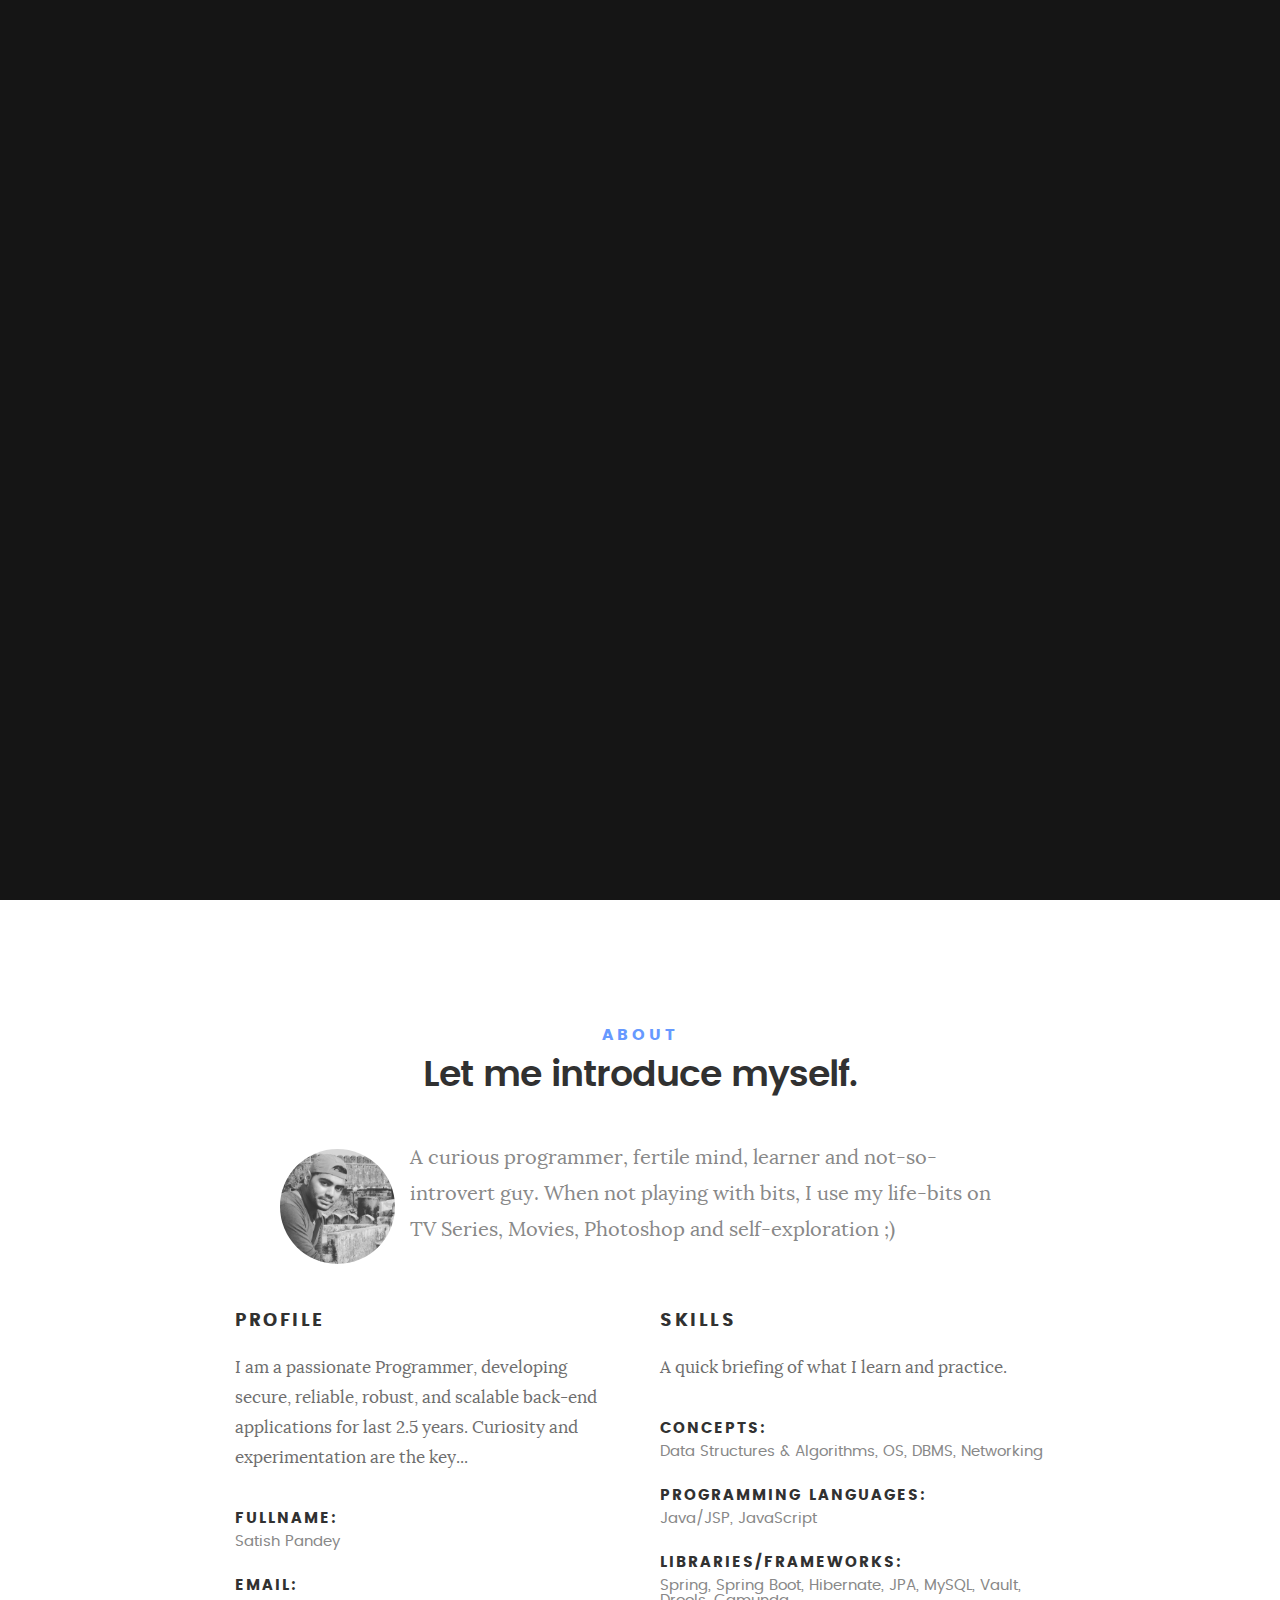
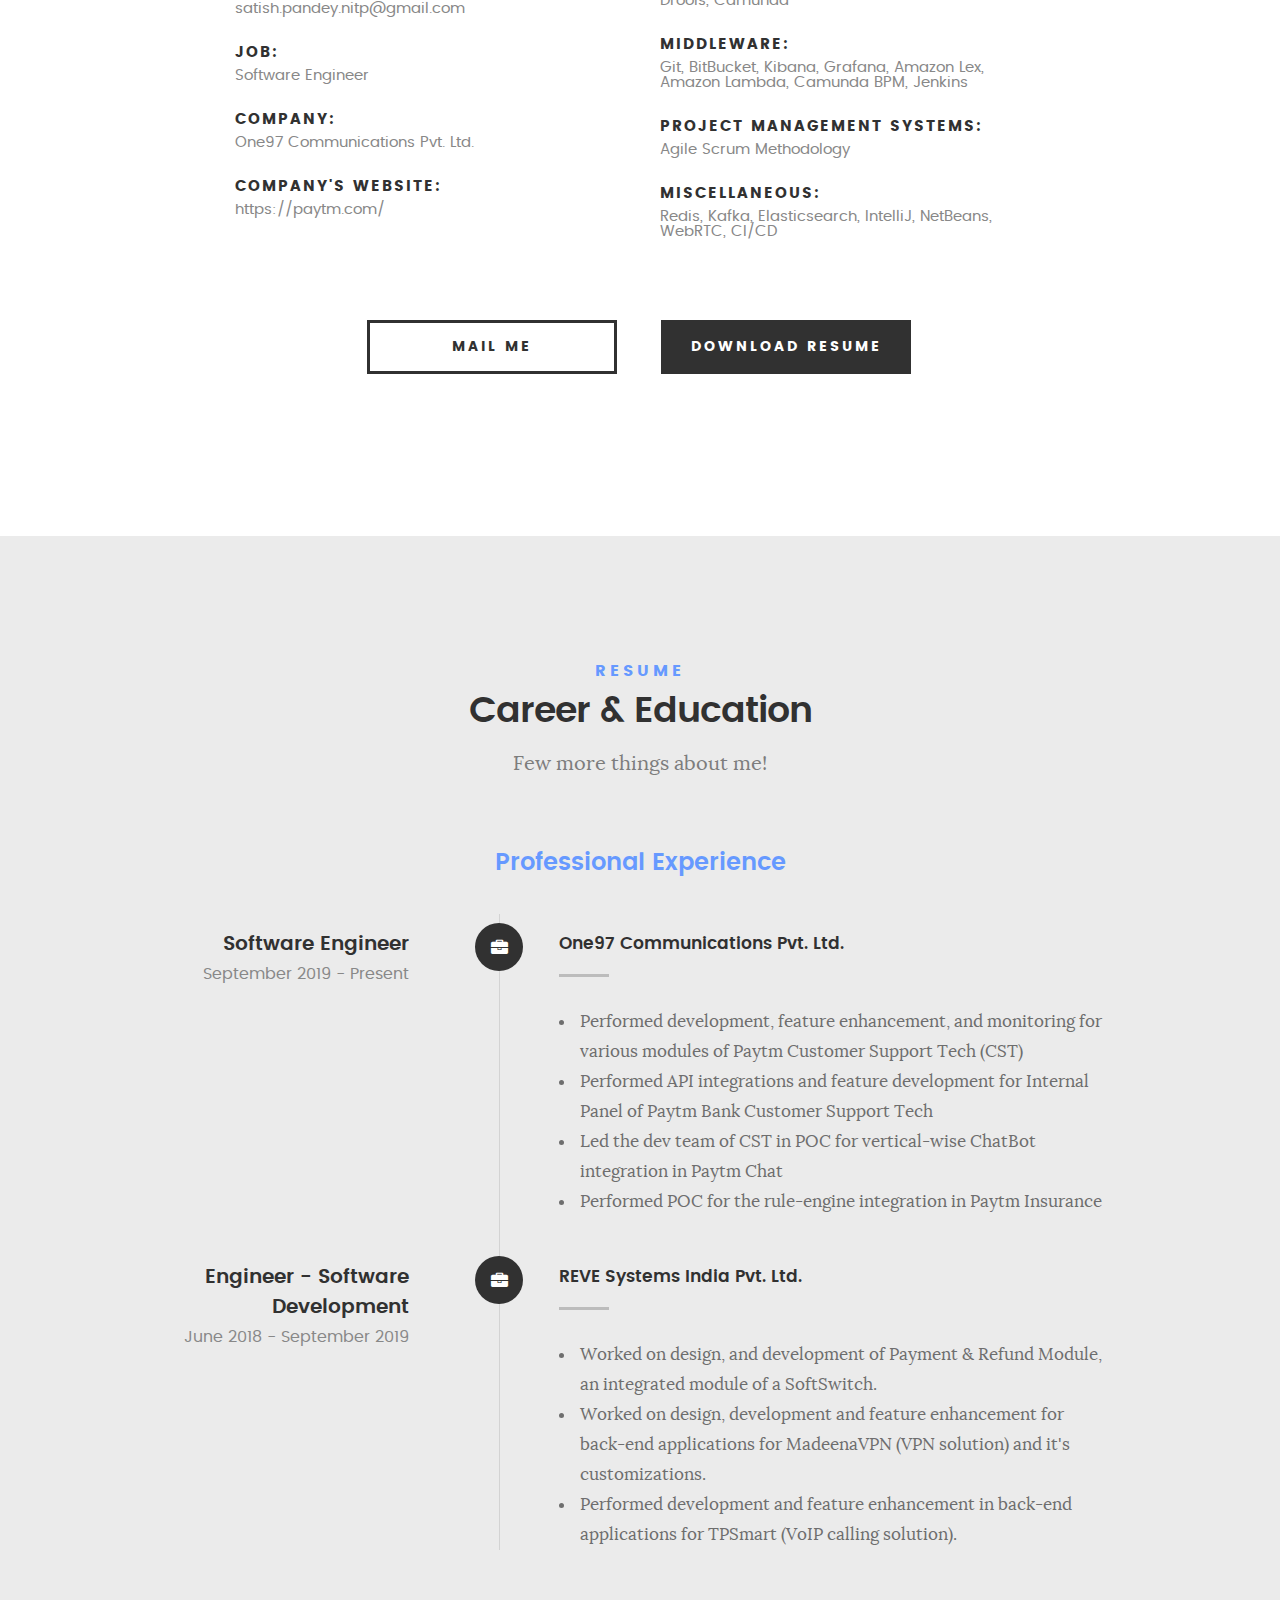
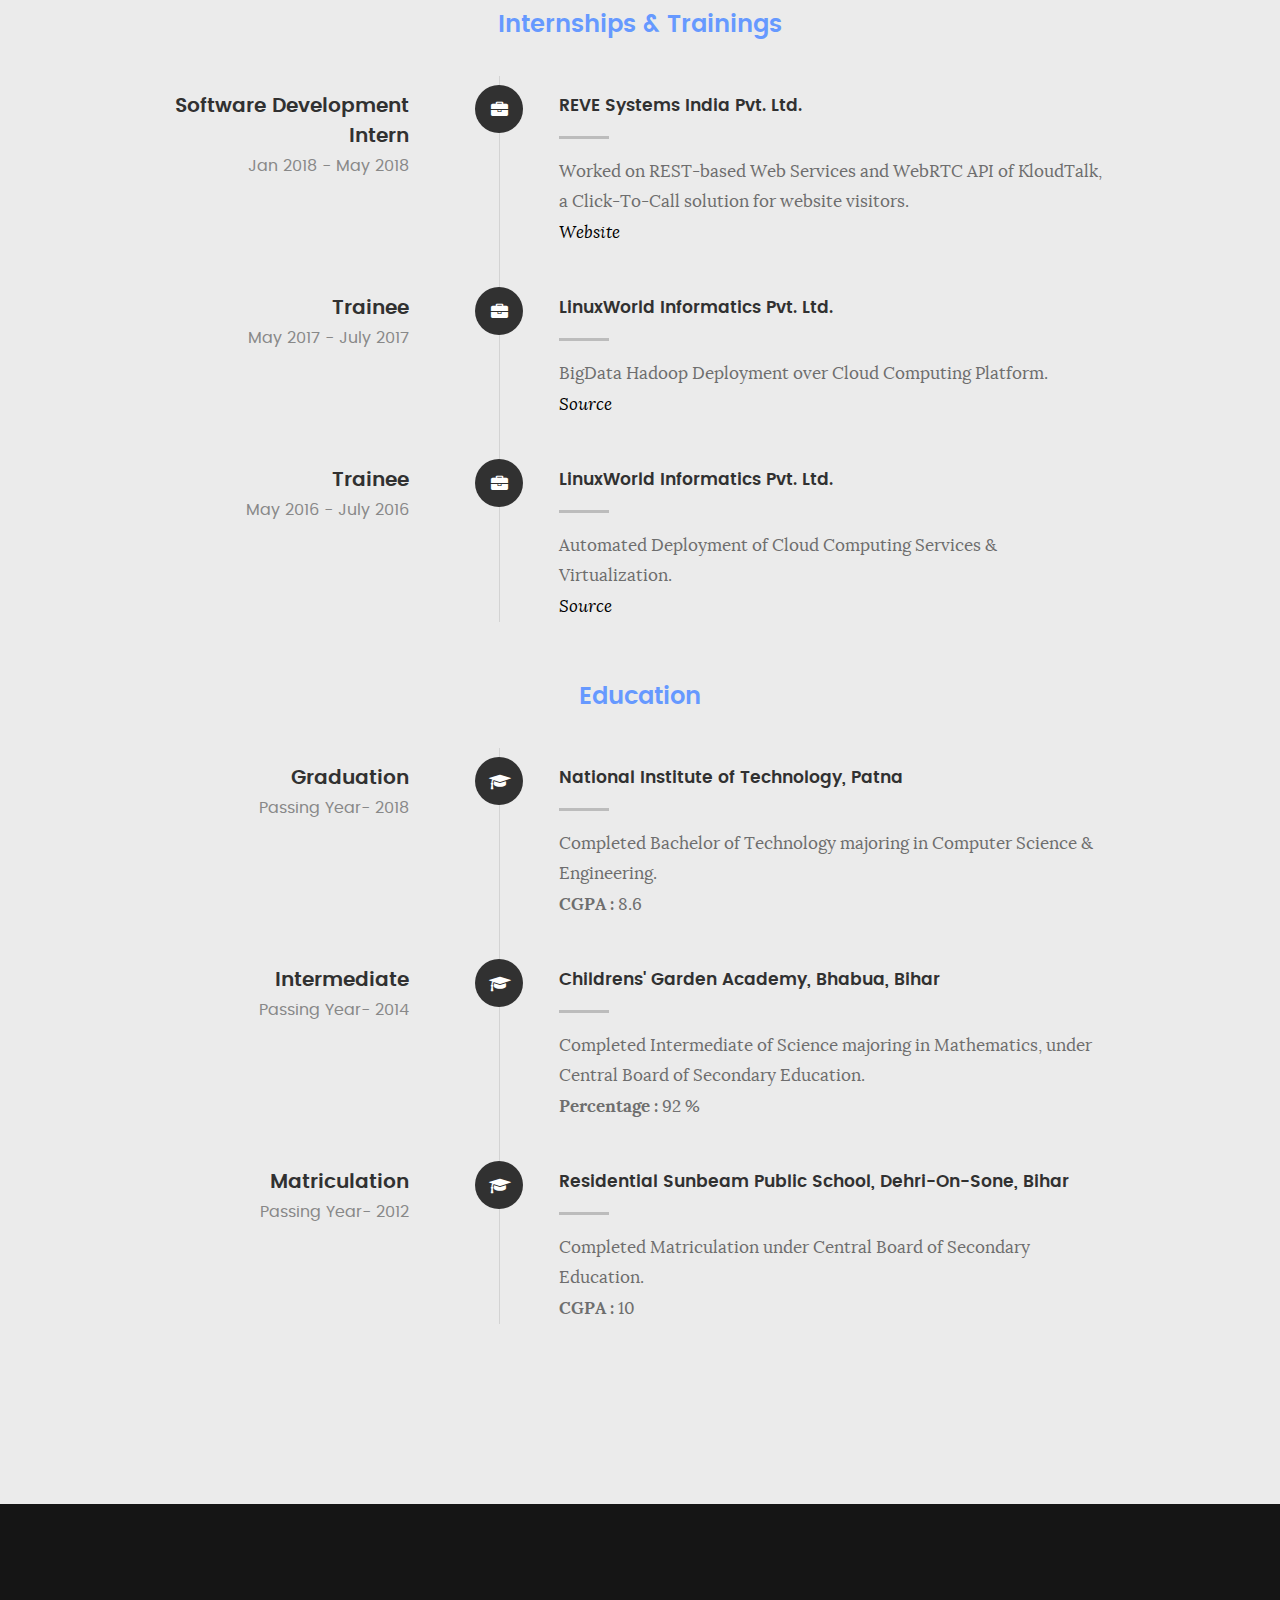
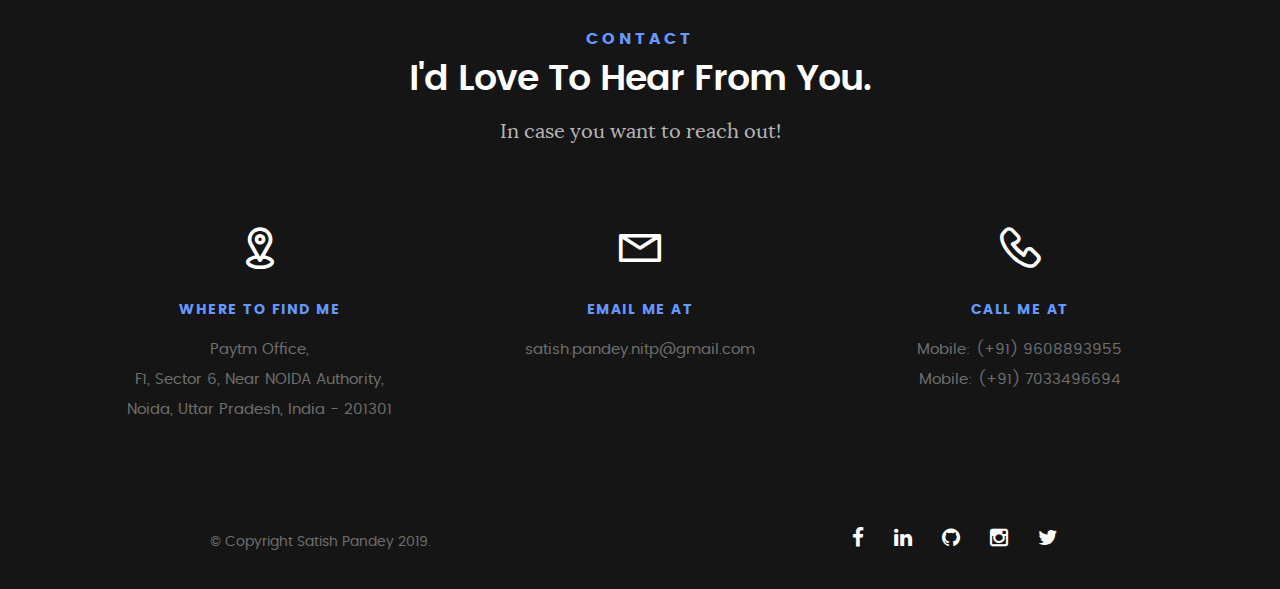
<file: index.html>
<!DOCTYPE html>
<!--[if IE 8 ]><html class="no-js oldie ie8" lang="en"> <![endif]-->
<!--[if IE 9 ]><html class="no-js oldie ie9" lang="en"> <![endif]-->
<!--[if (gte IE 9)|!(IE)]><!--><html class="no-js" lang="en"> <!--<![endif]-->
<head>

   <!--- basic page needs
   ================================================== -->
   <meta charset="utf-8">
	<title>Satish Pandey</title>
	<meta name="description" content="Portfolio">  
	<meta name="author" content="Satish Pandey">

   <!-- mobile specific metas
   ================================================== -->
	<meta name="viewport" content="width=device-width, initial-scale=1, maximum-scale=1">

 	<!-- CSS
   ================================================== -->
   <link rel="stylesheet" href="css/base.css">  
   <link rel="stylesheet" href="css/main.css">
   <link rel="stylesheet" href="css/vendor.css">     

   <!-- script
   ================================================== -->   
	<script src="js/modernizr.js"></script>
	<script src="js/pace.min.js"></script>

   <!-- favicons
	================================================== -->
	 <link rel="icon" type="image/png" href="favicon.ico"> 

</head>

<body id="top">

	<!-- header 
   ================================================== -->
   <header>   	
   	<div class="row">

   		<div class="top-bar">
   			<a class="menu-toggle" href="#"><span>Menu</span></a>

	   		<div class="logo">
		         <a href="index.html">Explore</a>
		      </div>		      

		   	<nav id="main-nav-wrap">
					<ul class="main-navigation">
						<li class="current"><a class="smoothscroll"  href="#intro" title="">Home</a></li>
						<li><a class="smoothscroll"  href="#about" title="">About</a></li>
						<li><a class="smoothscroll"  href="#resume" title="">Resume</a></li>					
						<li><a class="smoothscroll"  href="#contact" title="">Contact</a></li>	
						<!--<li><a href="blog.html" title="">My Blog</a></li>-->
					</ul>
				</nav>    		
   		</div> <!-- /top-bar --> 
   		
   	</div> <!-- /row --> 		
   </header> <!-- /header -->

	<!-- intro section
   ================================================== -->
   <section id="intro">   

   	<div class="intro-overlay"></div>	

   	<div class="intro-content">
   		<div class="row">

   			<div class="col-twelve">

	   			<h5>Hello, World!</h5>
	   			<h1>Satish Pandey</h1>

	   			<p class="intro-position">
	   				<span>Software Developer</span>
	   			</p>

	   			<a class="button stroke smoothscroll" href="#about" title="">More About Me</a>

	   		</div>  
   			
   		</div>   		 		
   	</div> <!-- /intro-content --> 

   	<ul class="intro-social">        
         <li><a href="https://www.facebook.com/satish.pandey.566790" target="_blank"><i class="fa fa-facebook"></i></a></li>
         <li><a href="https://www.linkedin.com/in/satish-pandey/" target="_blank"><i class="fa fa-linkedin"></i></a></li>
         <li><a href="https://github.com/satish4linux" target="_blank"><i class="fa fa-github"></i></a></li>
         <li><a href="https://www.instagram.com/satish_pandey__/" target="_blank"><i class="fa fa-instagram"></i></a></li>
         <li><a href="https://twitter.com/satish_skp/" target="_blank"><i class="fa fa-twitter"></i></a></li>
      </ul> <!-- /intro-social -->      	

   </section> <!-- /intro -->


   <!-- about section
   ================================================== -->
   <section id="about">  

   	<div class="row section-intro">
   		<div class="col-twelve">

   			<h5>About</h5>
   			<h1>Let me introduce myself.</h1>

   			<div class="intro-info">

   				<img src="./images/me.jpg" alt="Profile Picture">

   				<p class="lead" align="justify">A curious programmer, fertile mind, learner and not-so-introvert guy. When not playing with bits, I use my life-bits on TV Series, Movies, Photoshop and self-exploration ;)</p>
   			</div>   			

   		</div>
   	</div> <!-- /section-intro -->

   	<div class="row about-content">

   		<div class="col-six tab-full">

   			<h3>Profile</h3>
   			<p>I am a passionate Programmer, developing secure, reliable, robust, and scalable back-end applications for last 2.5 years. Curiosity and experimentation are the key...</p>

   			<ul class="info-list">
   				<li>
   					<strong>Fullname:</strong>
   					<span>Satish Pandey</span>
   				</li>
   				<li>
   					<strong>Email:</strong>
   					<span>satish.pandey.nitp@gmail.com</span>
   				</li>
   				<li>
   					<strong>Job:</strong>
   					<span>Software Engineer</span>
   				</li>
   				<li>
   					<strong>Company:</strong>
   					<span>One97 Communications Pvt. Ltd.</span>
   				</li>
   				<li>
   					<strong>Company's Website:</strong>
   					<span>https://paytm.com/</span>
   				</li>

   			</ul> <!-- /info-list -->

   		</div>

   		<div class="col-six tab-full">

   			<h3>Skills</h3>
   			<p>A quick briefing of what I learn and practice.</p>
				<ul class="info-list">
				   <li>
				   		<strong>Concepts:</strong>
					   	<span>Data Structures & Algorithms, OS, DBMS, Networking</span>
				   </li>
				   <li>
				   		<strong>Programming Languages:</strong>
					   	<span>Java/JSP, JavaScript</span>
				   </li>
					<li>
						<strong>Libraries/Frameworks:</strong>
						<span>Spring, Spring Boot, Hibernate, JPA, MySQL, Vault, Drools, Camunda</span>
					</li>
					<li>
						<strong>Middleware:</strong>
						<span>Git, BitBucket, Kibana, Grafana, Amazon Lex, Amazon Lambda, Camunda BPM, Jenkins</span>
					</li>
					<li>
						<strong>Project Management Systems:</strong>
						<span>Agile Scrum Methodology</span>
					</li>
					<li>
						<strong>Miscellaneous:</strong>
						<span>Redis, Kafka, Elasticsearch, IntelliJ, NetBeans,  WebRTC, CI/CD</span>
					</li>
				</ul> <!-- /info-list -->
				<!--
				<ul class="skill-bars">
				   <li>
				   	<div class="progress percent75"><span>75%</span></div>
				   	<strong>Programming</strong>
				   </li>
				   <li>
				   	<div class="progress percent80"><span>80%</span></div>
				   	<strong>Web Development</strong>
				   </li>
				   <li>
				   	<div class="progress percent60"><span>60%</span></div>
				   	<strong>Adobe Photoshop</strong>
				   </li>
      
				</ul>	
				-->
   		</div>

   	</div>

   	<div class="row button-section">
   		<div class="col-twelve">
   			<a href="#" id="Anchor" title="Hire Me" class="button stroke smoothscroll">Mail Me</a>
   			<a href="http://satishpandey.co.in/doc/Satish_Kumar_Pandey_1_3.pdf" title="Download CV" class="button button-primary" target="_blank">Download Resume</a>
   		</div>   		
   	</div>
	   
<script>
    function myFunction() {
        window.open('mailto:satish.pandey.nitp@gmail.com?subject=Hi, Satish Pandey!&body=How are you?');
    }
    Anchor.addEventListener('click', myFunction, false);
</script>

   </section> <!-- /process-->    
	
   <!-- resume Section
   ================================================== -->
	<section id="resume" class="grey-section">

		<div class="row section-intro">
   		<div class="col-twelve">

   			<h5>Resume</h5>
   			<h1>Career & Education</h1>

   			<p class="lead">Few more things about me!</p>

   		</div>   		
   	</div> <!-- /section-intro--> 

   	<div class="row resume-timeline">

   		<div class="col-twelve resume-header">

   			<h2>Professional Experience</h2>

   		</div> <!-- /resume-header -->

   		<div class="col-twelve">

   			<div class="timeline-wrap">
				
				<div class="timeline-block">

	   				<div class="timeline-ico">
	   					<i class="fa fa-briefcase"></i>
	   				</div>

	   				<div class="timeline-header">
	   					<h3>Software Engineer</h3>
	   					<p>September 2019 - Present</p>
	   				</div>

	   				<div class="timeline-content">
	   					<h4>One97 Communications Pvt. Ltd.</h4>
						<p>
							<ul>
								<li>Performed development, feature enhancement, and monitoring for various modules of Paytm Customer Support Tech (CST)</li>
								<li>Performed API integrations and feature development for Internal Panel of Paytm Bank Customer Support Tech</li>
								<li>Led the dev team of CST in POC for vertical-wise ChatBot integration in Paytm Chat</li>
								<li>Performed POC for the rule-engine integration in Paytm Insurance</li>
							</ul>
						</p>
	   				</div>

	   			</div> <!-- /timeline-block -->

   				<div class="timeline-block">

	   				<div class="timeline-ico">
	   					<i class="fa fa-briefcase"></i>
	   				</div>

	   				<div class="timeline-header">
	   					<h3>Engineer - Software Development</h3>
	   					<p>June 2018 - September 2019</p>
	   				</div>

	   				<div class="timeline-content">
	   					<h4>REVE Systems India Pvt. Ltd.</h4>
	   					<p>
						   <ul>
						   		<li>Worked on design, and development of Payment & Refund Module, an integrated module of a SoftSwitch.</li>
								<li>Worked on design, development and feature enhancement for back-end applications for MadeenaVPN (VPN solution) and it's customizations.</li>
						   		<li>Performed development and feature enhancement in back-end applications for TPSmart (VoIP calling solution).</li>
						   </ul>
						</p>
	   				</div>

	   			</div> <!-- /timeline-block -->

   			</div> <!-- /timeline-wrap -->   			

   		</div> <!-- /col-twelve -->
   		
   	</div> <!-- /resume-timeline -->
		
<div class="row resume-timeline">

   		<div class="col-twelve resume-header">

   			<h2>Internships & Trainings</h2>

   		</div> <!-- /resume-header -->

   		<div class="col-twelve">

   			<div class="timeline-wrap">

   				<div class="timeline-block">

	   				<div class="timeline-ico">
	   					<i class="fa fa-briefcase"></i>
	   				</div>

	   				<div class="timeline-header">
	   					<h3>Software Development Intern</h3>
	   					<p>Jan 2018 - May 2018</p>
	   				</div>

	   				<div class="timeline-content">
	   					<h4>REVE Systems India Pvt. Ltd.</h4>
	   					<p>Worked on REST-based Web Services and WebRTC API of KloudTalk, a Click-To-Call solution for website visitors.<br/>
							<a href="https://www.kloudtalk.com/" target="_blank"><b><i>Website</i></b></a></p>
	   				</div>

	   			</div> <!-- /timeline-block -->
				
				<div class="timeline-block">

	   				<div class="timeline-ico">
	   					<i class="fa fa-briefcase"></i>
	   				</div>

	   				<div class="timeline-header">
	   					<h3>Trainee</h3>
	   					<p>May 2017 - July 2017</p>
	   				</div>

	   				<div class="timeline-content">
	   					<h4>LinuxWorld Informatics Pvt. Ltd.</h4>
	   					<p>BigData Hadoop Deployment over Cloud Computing Platform.<br/>
							<a href="https://github.com/satish4linux" target="_blank"><b><i>Source</i></b></a></p>
	   				</div>

	   			</div> <!-- /timeline-block -->
				
				<div class="timeline-block">

	   				<div class="timeline-ico">
	   					<i class="fa fa-briefcase"></i>
	   				</div>

	   				<div class="timeline-header">
	   					<h3>Trainee</h3>
	   					<p>May 2016 - July 2016</p>
	   				</div>

	   				<div class="timeline-content">
	   					<h4>LinuxWorld Informatics Pvt. Ltd.</h4>
	   					<p>Automated Deployment of Cloud Computing Services & Virtualization.<br/>
							<a href="https://github.com/satish4linux/Welkins-Cloud-Services" target="_blank"><b><i>Source</i></b></a></p>
	   				</div>

	   			</div> <!-- /timeline-block -->

   			</div> <!-- /timeline-wrap -->   			

   		</div> <!-- /col-twelve -->
   		
   	</div> <!-- /resume-timeline -->
   	
   	<div class="row resume-timeline">

   		<div class="col-twelve resume-header">

   			<h2>Education</h2>

   		</div> <!-- /resume-header -->

   		<div class="col-twelve">

   			<div class="timeline-wrap">

   				<div class="timeline-block">

	   				<div class="timeline-ico">
	   					<i class="fa fa-graduation-cap"></i>
	   				</div>

	   				<div class="timeline-header">
	   					<h3>Graduation</h3>
	   					<p>Passing Year- 2018</p>
	   				</div>

	   				<div class="timeline-content">
	   					<h4>National Institute of Technology, Patna</h4>
	   					<p>Completed Bachelor of Technology majoring in Computer Science & Engineering.<br/>
							<b>CGPA :</b> 8.6</p>
	   				</div>

	   			</div> <!-- /timeline-block -->

	   			<div class="timeline-block">

	   				<div class="timeline-ico">
	   					<i class="fa fa-graduation-cap"></i>
	   				</div>

	   				<div class="timeline-header">
	   					<h3>Intermediate</h3>
	   					<p>Passing Year- 2014</p>
	   				</div>

	   				<div class="timeline-content">
	   					<h4>Childrens' Garden Academy, Bhabua, Bihar</h4>
	   					<p>Completed Intermediate of Science majoring in Mathematics, under Central Board of Secondary Education.<br/>
							<b>Percentage :</b> 92 %</p>
	   				</div>

	   			</div> <!-- /timeline-block -->

	   			<div class="timeline-block">

	   				<div class="timeline-ico">
	   					<i class="fa fa-graduation-cap"></i>
	   				</div>

	   				<div class="timeline-header">
	   					<h3>Matriculation</h3>
	   					<p>Passing Year- 2012</p>
	   				</div>

	   				<div class="timeline-content">
	   					<h4>Residential Sunbeam Public School, Dehri-On-Sone, Bihar</h4>
	   					<p>Completed Matriculation under Central Board of Secondary Education.<br/>
							<b>CGPA :</b> 10</p>
	   				</div>

	   			</div> <!-- /timeline-block -->

   			</div> <!-- /timeline-wrap -->   			

   		</div> <!-- /col-twelve -->
   		
   	</div> <!-- /resume-timeline -->
		
	</section> <!-- /features -->

	
   <!-- contact
   ================================================== -->
	<section id="contact">

		<div class="row section-intro">
   		<div class="col-twelve">

   			<h5>Contact</h5>
   			<h1>I'd Love To Hear From You.</h1>

   			<p class="lead">In case you want to reach out!</p>

   		</div> 
   	</div> <!-- /section-intro -->

   	<div class="row contact-info">

   		<div class="col-four tab-full">

   			<div class="icon">
   				<i class="icon-pin"></i>
   			</div>

   			<h5>Where to find me</h5>

   			<p>
           Paytm Office,<br>
            F1, Sector 6, Near NOIDA Authority,<br>
            Noida, Uttar Pradesh, India - 201301
            </p>

   		</div>

   		<div class="col-four tab-full collapse">

   			<div class="icon">
   				<i class="icon-mail"></i>
   			</div>

   			<h5>Email Me At</h5>
   			<p>satish.pandey.nitp@gmail.com<br>		     
			   </p>

   		</div>

   		<div class="col-four tab-full">

   			<div class="icon">
   				<i class="icon-phone"></i>
   			</div>

   			<h5>Call Me At</h5>

   			<p>Mobile: (+91) 9608893955<br>
			   	Mobile: (+91) 7033496694
			   </p>

   		</div>
   		
   	</div> <!-- /contact-info -->
		
	</section> <!-- /contact -->


   <!-- footer
   ================================================== -->

   <footer>
     	<div class="row">

     		<div class="col-six tab-full pull-right social">

     			<ul class="footer-social">        
			      <li><a href="https://www.facebook.com/satish.pandey.566790" target="_blank"><i class="fa fa-facebook"></i></a></li>
			      <li><a href="https://www.linkedin.com/in/satish-pandey/" target="_blank"><i class="fa fa-linkedin"></i></a></li>
			      <li><a href="https://github.com/satish4linux" target="_blank"><i class="fa fa-github"></i></a></li>
			      <li><a href="https://www.instagram.com/satish_pandey__/" target="_blank"><i class="fa fa-instagram"></i></a></li>
			      <li><a href="https://twitter.com/satish_skp/" target="_blank"><i class="fa fa-twitter"></i></a></li>
			   </ul> 
	      		
	      </div>

      	<div class="col-six tab-full">
	      	<div class="copyright">
		        	<span>© Copyright Satish Pandey 2019.</span> 
		         </div>		                  
	      	</div>

	      	<div id="go-top">
		         <a class="smoothscroll" title="Back to Top" href="#top"><i class="fa fa-long-arrow-up"></i></a>
		      </div>

      	</div> <!-- /row -->     	
   </footer>  

   <div id="preloader"> 
    	<div id="loader"></div>
   </div> 

   <!-- Java Script
   ================================================== --> 
   <script src="js/jquery-2.1.3.min.js"></script>
   <script src="js/plugins.js"></script>
   <script src="js/main.js"></script>

</body>

</html>
</file>
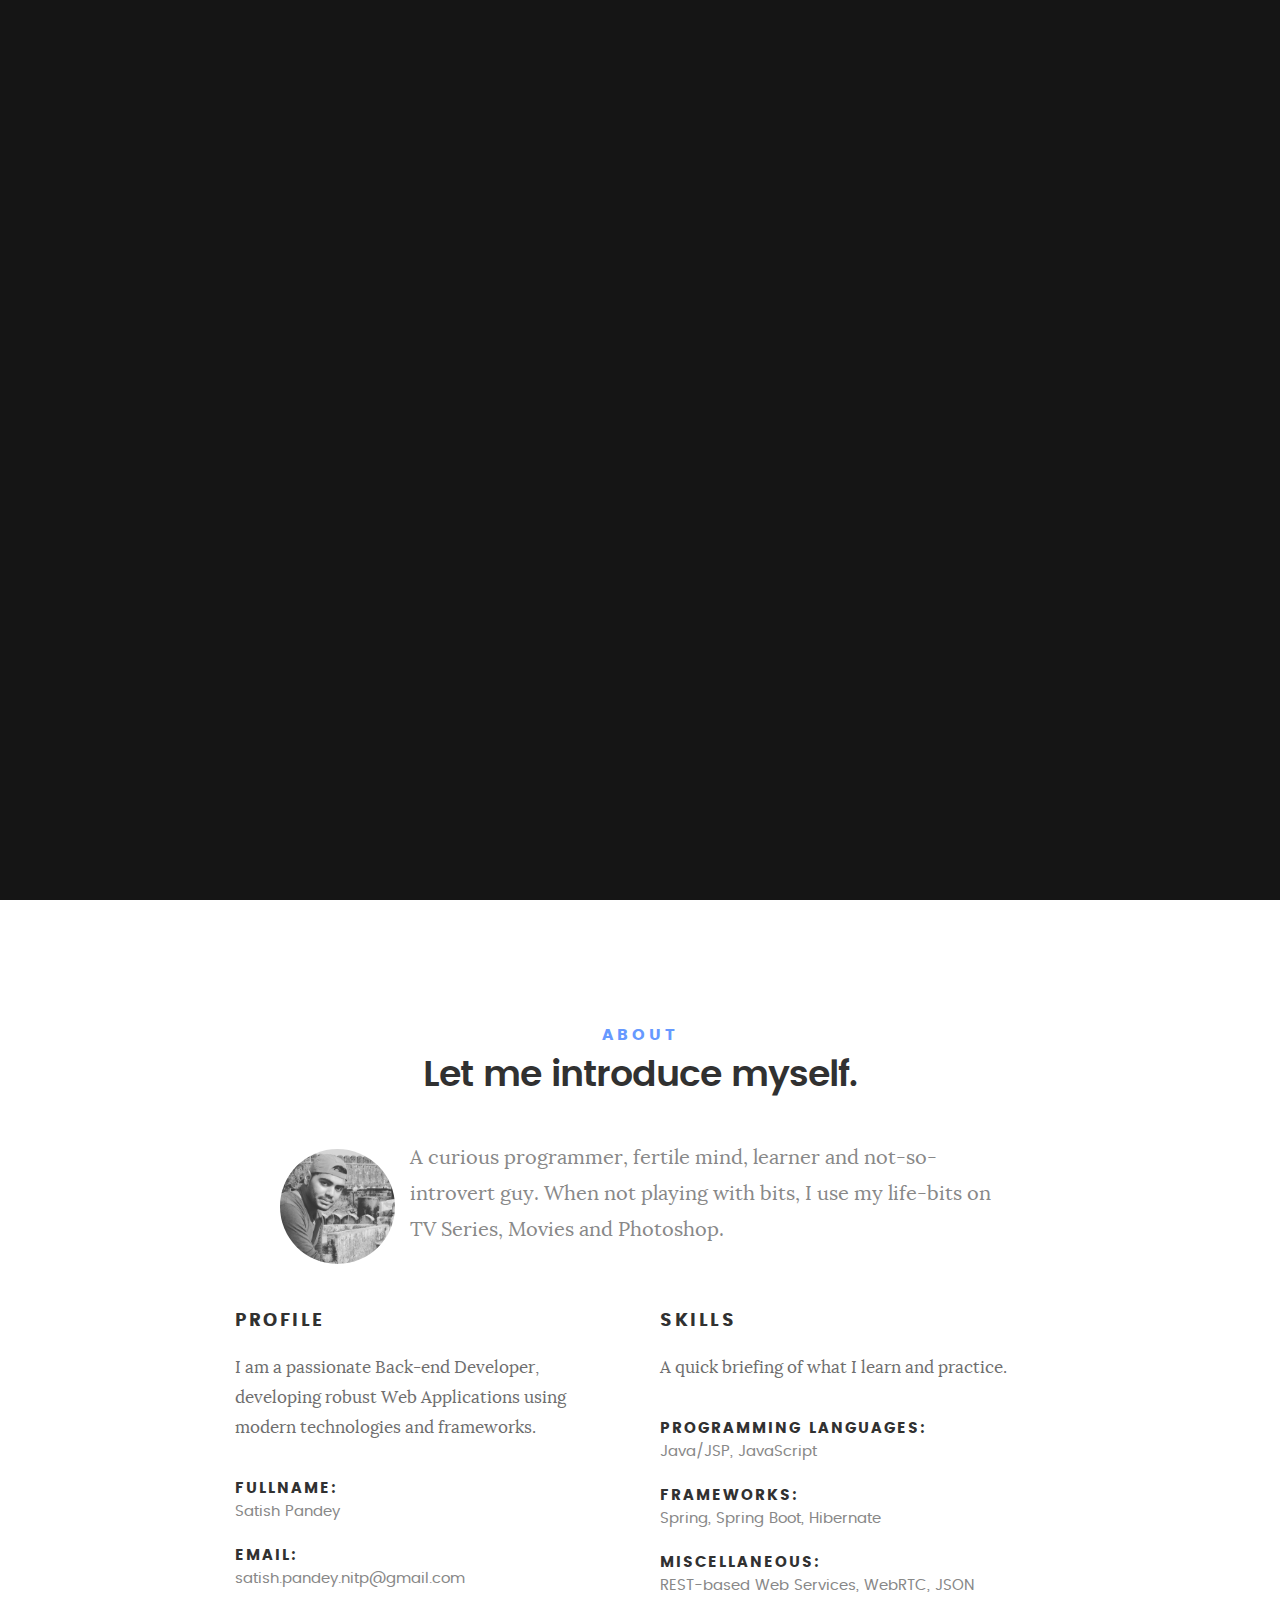
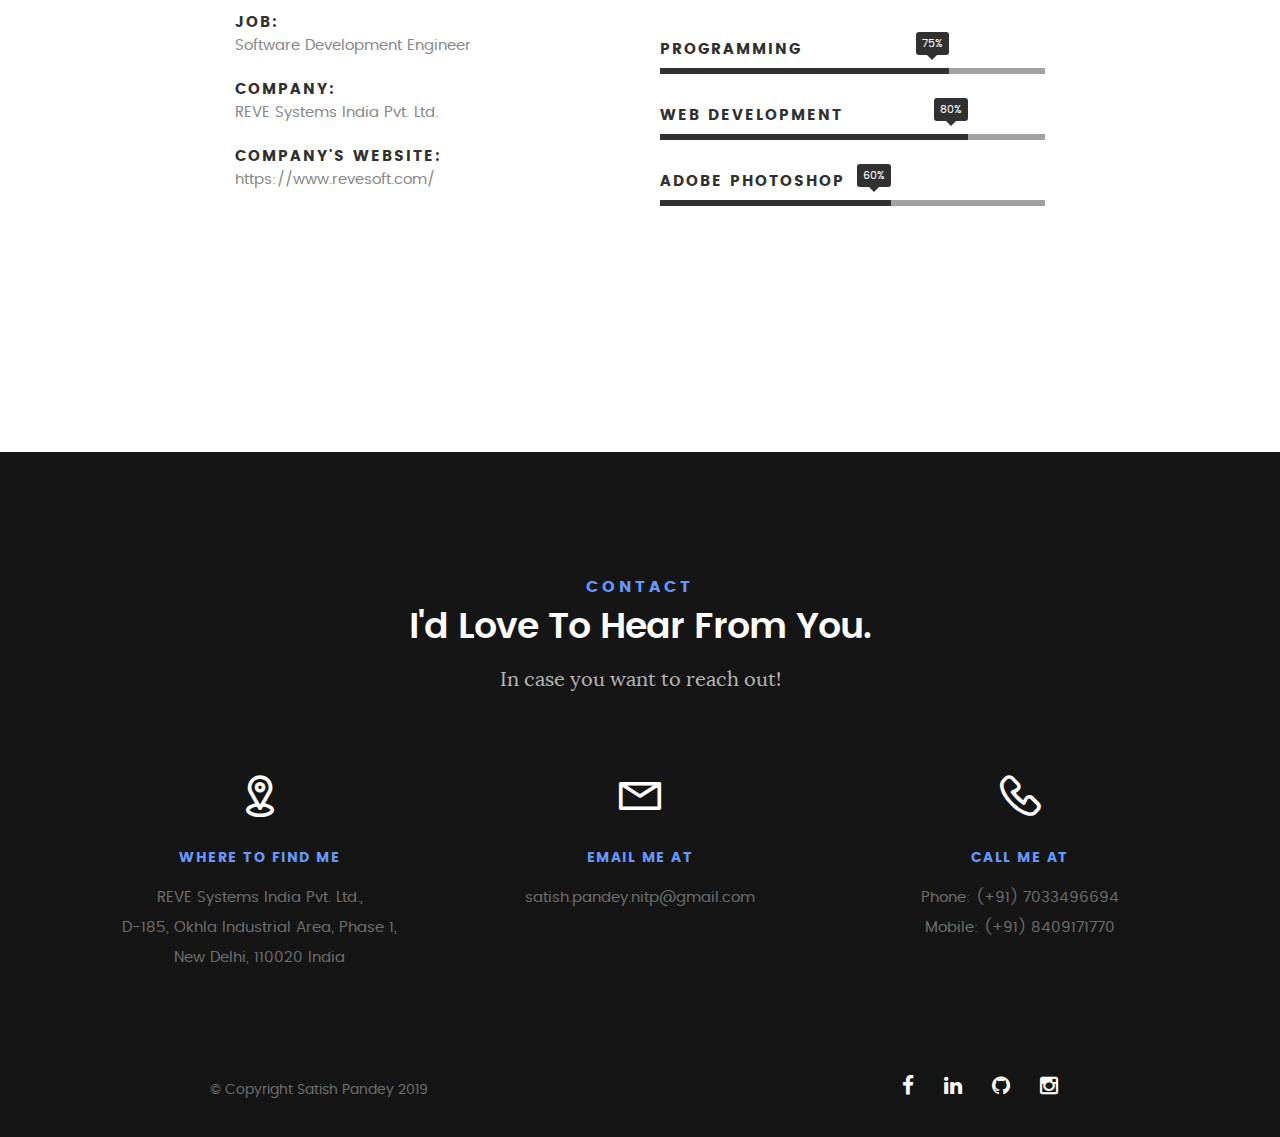
<file: blog.html>
<!DOCTYPE html>
<!--[if IE 8 ]><html class="no-js oldie ie8" lang="en"> <![endif]-->
<!--[if IE 9 ]><html class="no-js oldie ie9" lang="en"> <![endif]-->
<!--[if (gte IE 9)|!(IE)]><!--><html class="no-js" lang="en"> <!--<![endif]-->
<head>

   <!--- basic page needs
   ================================================== -->
   <meta charset="utf-8">
	<title>Blog- Satish Pandey</title>
	<meta name="description" content="blog main page">  
	<meta name="author" content="Satish Pandey">

   <!-- mobile specific metas
   ================================================== -->
	<meta name="viewport" content="width=device-width, initial-scale=1, maximum-scale=1">

 	<!-- CSS
   ================================================== -->
   <link rel="stylesheet" href="css/base.css">  
   <link rel="stylesheet" href="css/main.css">
   <link rel="stylesheet" href="css/vendor.css">

   <style type="text/css" media="screen">

   	#styles { 
   		background: white;
   		padding-top: 12rem;
   		padding-bottom: 12rem;
   	}
   	#styles .row {
   		max-width: 1024px;
     	}
     	#styles .section-intro {
   		max-width: 800px;
     	}
      	
   </style>       

   <!-- script
   ================================================== -->
	<script src="js/modernizr.js"></script>
	<script src="js/pace.min.js"></script>

   <!-- favicons
	================================================== -->
<link rel="icon" type="image/png" href="favicon.ico">

</head>

<body id="top">

	<!-- header 
   ================================================== -->
   <header>   	
   	<div class="row">

   		<div class="top-bar">
   			<a class="menu-toggle" href="#"><span>Menu</span></a>

	   		<div class="logo">
		         <a href="index.html">Explore</a>
		      </div>		      

		   	<nav id="main-nav-wrap">
					<ul class="main-navigation">
						<li><a href="index.html#intro" title="">Home</a></li>
						<li><a href="index.html#about" title="">About</a></li>
						<li><a href="index.html#resume" title="">Resume</a></li>				
						<li><a class="smoothscroll" href="#contact" title="">Contact</a></li>	
						<li><a href="blog.html" title="">My Blog</a></li>				
					</ul>
				</nav>    		
   		</div> <!-- /top-bar --> 
   		
   	</div> <!-- /row --> 		
   </header> <!-- /header -->

	<!-- intro section
   ================================================== -->
   <section id="intro">   

   	<div class="intro-overlay"></div>	

   	<div class="intro-content">
   		<div class="row">

   			<div class="col-twelve">

	   			<h1>Blog</h1>

				<br/><br/>
	   			<a class="button stroke smoothscroll" href="#about" title="">Let's Explore!</a>

	   		</div>  
   			
   		</div>   		 		
   	</div> <!-- /intro-content --> 

   	<ul class="intro-social">        
         <li><a href="https://www.facebook.com/satish.pandey.566790" target="_blank"><i class="fa fa-facebook"></i></a></li>
         <li><a href="https://www.linkedin.com/in/satish-pandey/" target="_blank"><i class="fa fa-linkedin"></i></a></li>
         <li><a href="https://github.com/satish4linux" target="_blank"><i class="fa fa-github"></i></a></li>
         <li><a href="https://www.instagram.com/satish_pandey__/" target="_blank"><i class="fa fa-instagram"></i></a></li>
      </ul> <!-- /intro-social -->      	

   </section> <!-- /intro -->


   <!-- Start Blog
   ================================================== -->
    <!-- about section
   ================================================== -->
  <!-- about section
   ================================================== -->
   <section id="about">  

   	<div class="row section-intro">
   		<div class="col-twelve">

   			<h5>About</h5>
   			<h1>Let me introduce myself.</h1>

   			<div class="intro-info">

   				<img src="./images/me.jpg" alt="Profile Picture">

   				<p class="lead" align="justify">A curious programmer, fertile mind, learner and not-so-introvert guy. When not playing with bits, I use my life-bits on TV Series, Movies and Photoshop.</p>
   			</div>   			

   		</div>
   	</div> <!-- /section-intro -->

   	<div class="row about-content">

   		<div class="col-six tab-full">

   			<h3>Profile</h3>
   			<p>I am a passionate Back-end Developer, developing robust Web Applications using modern technologies and frameworks.</p>

   			<ul class="info-list">
   				<li>
   					<strong>Fullname:</strong>
   					<span>Satish Pandey</span>
   				</li>
   				<li>
   					<strong>Email:</strong>
   					<span>satish.pandey.nitp@gmail.com</span>
   				</li>
   				<li>
   					<strong>Job:</strong>
   					<span>Software Development Engineer</span>
   				</li>
   				<li>
   					<strong>Company:</strong>
   					<span>REVE Systems India Pvt. Ltd.</span>
   				</li>
   				<li>
   					<strong>Company's Website:</strong>
   					<span>https://www.revesoft.com/</span>
   				</li>

   			</ul> <!-- /info-list -->

   		</div>

   		<div class="col-six tab-full">

   			<h3>Skills</h3>
   			<p>A quick briefing of what I learn and practice.</p>
				<ul class="info-list">
				   <li>
				   	<strong>Programming Languages:</strong>
					   <span>Java/JSP, JavaScript</span>
				   </li>
					<li>
						<strong>Frameworks:</strong>
						<span>Spring, Spring Boot, Hibernate</span>
					</li>
					<li>
						<strong>Miscellaneous:</strong>
						<span>REST-based Web Services, WebRTC, JSON</span>
					</li>
				</ul> <!-- /info-list -->
				<ul class="skill-bars">
				   <li>
				   	<div class="progress percent75"><span>75%</span></div>
				   	<strong>Programming</strong>
				   </li>
				   <li>
				   	<div class="progress percent80"><span>80%</span></div>
				   	<strong>Web Development</strong>
				   </li>
				   <li>
				   	<div class="progress percent60"><span>60%</span></div>
				   	<strong>Adobe Photoshop</strong>
				   </li>
      
				</ul> <!-- /skill-bars -->		

   		</div>

   	</div>

   </section> <!-- /process-->       	

	
   <!-- contact
   ================================================== -->
	<section id="contact">

		<div class="row section-intro">
   		<div class="col-twelve">

   			<h5>Contact</h5>
   			<h1>I'd Love To Hear From You.</h1>

   			<p class="lead">In case you want to reach out!</p>

   		</div> 
   	</div> <!-- /section-intro -->

   	<div class="row contact-info">

   		<div class="col-four tab-full">

   			<div class="icon">
   				<i class="icon-pin"></i>
   			</div>

   			<h5>Where to find me</h5>

   			<p>
            REVE Systems India Pvt. Ltd.,<br>
            D-185, Okhla Industrial Area, Phase 1,<br>
            New Delhi, 110020 India
            </p>

   		</div>

   		<div class="col-four tab-full collapse">

   			<div class="icon">
   				<i class="icon-mail"></i>
   			</div>

   			<h5>Email Me At</h5>

   			<p>satish.pandey.nitp@gmail.com			     
			   </p>

   		</div>

   		<div class="col-four tab-full">

   			<div class="icon">
   				<i class="icon-phone"></i>
   			</div>

   			<h5>Call Me At</h5>

   			<p>Phone: (+91) 7033496694<br>
			   	Mobile: (+91) 8409171770
			   </p>

   		</div>
   		
   	</div> <!-- /contact-info -->
		
	</section> <!-- /contact -->


   <!-- footer
   ================================================== -->

   <footer>
     	<div class="row">

     		<div class="col-six tab-full pull-right social">

     			<ul class="footer-social">        
			      <li><a href="https://www.facebook.com/satish.pandey.566790" target="_blank"><i class="fa fa-facebook"></i></a></li>
			      <li><a href="https://www.linkedin.com/in/satish-pandey/" target="_blank"><i class="fa fa-linkedin"></i></a></li>
			      <li><a href="https://github.com/satish4linux" target="_blank"><i class="fa fa-github"></i></a></li>
			      <li><a href="https://www.instagram.com/satish_pandey__/" target="_blank"><i class="fa fa-instagram"></i></a></li>
			   </ul> 
	      		
	      </div>

      	<div class="col-six tab-full">
	      	<div class="copyright">
		        	<span>© Copyright Satish Pandey 2019</span> 
		        		         	
		         </div>		                  
	      	</div>

	      	<div id="go-top">
		         <a class="smoothscroll" title="Back to Top" href="#top"><i class="fa fa-long-arrow-up"></i></a>
		      </div>

      	</div> <!-- /row -->     	
   </footer>    

   <div id="preloader"> 
    	<div id="loader"></div>
   </div> 

   <!-- Java Script
   ================================================== --> 
   <script src="js/jquery-2.1.3.min.js"></script>
   <script src="js/plugins.js"></script>
   <script src="js/main.js"></script>

</body>

</html>
</file>
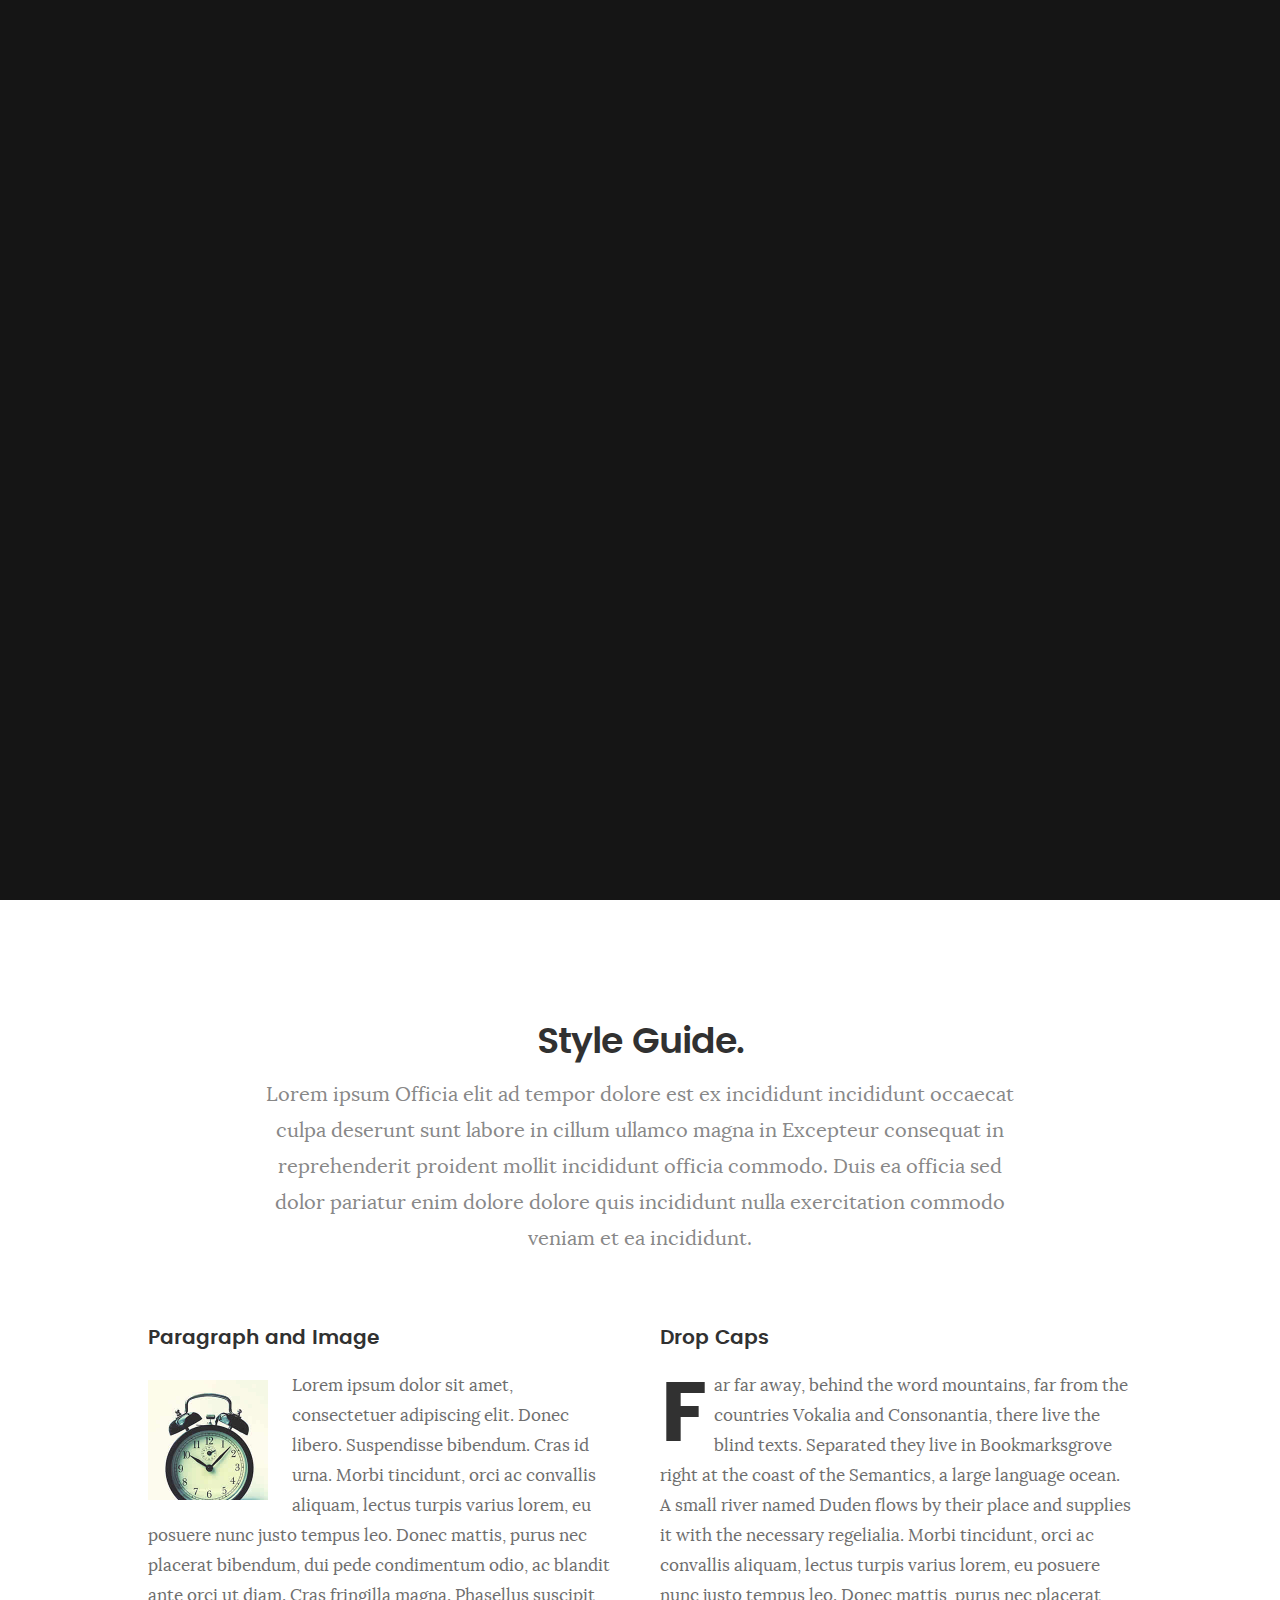
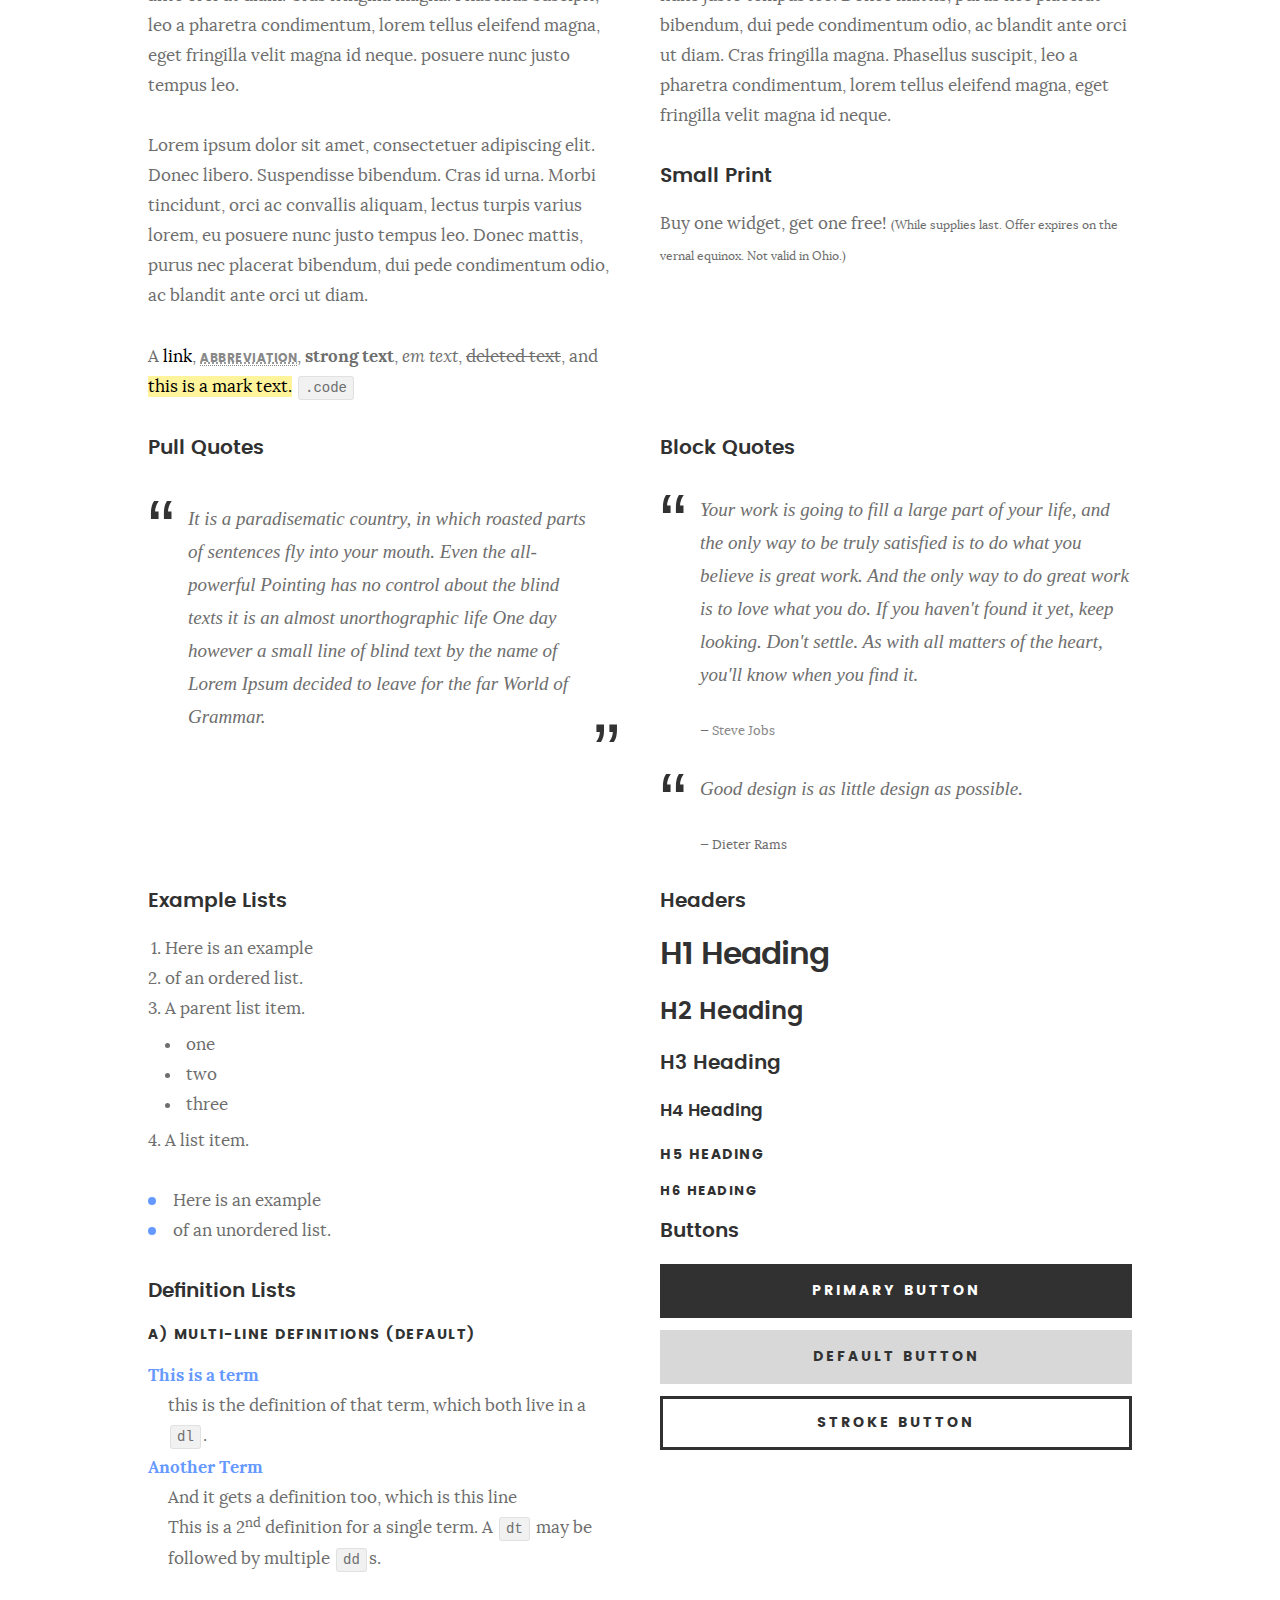
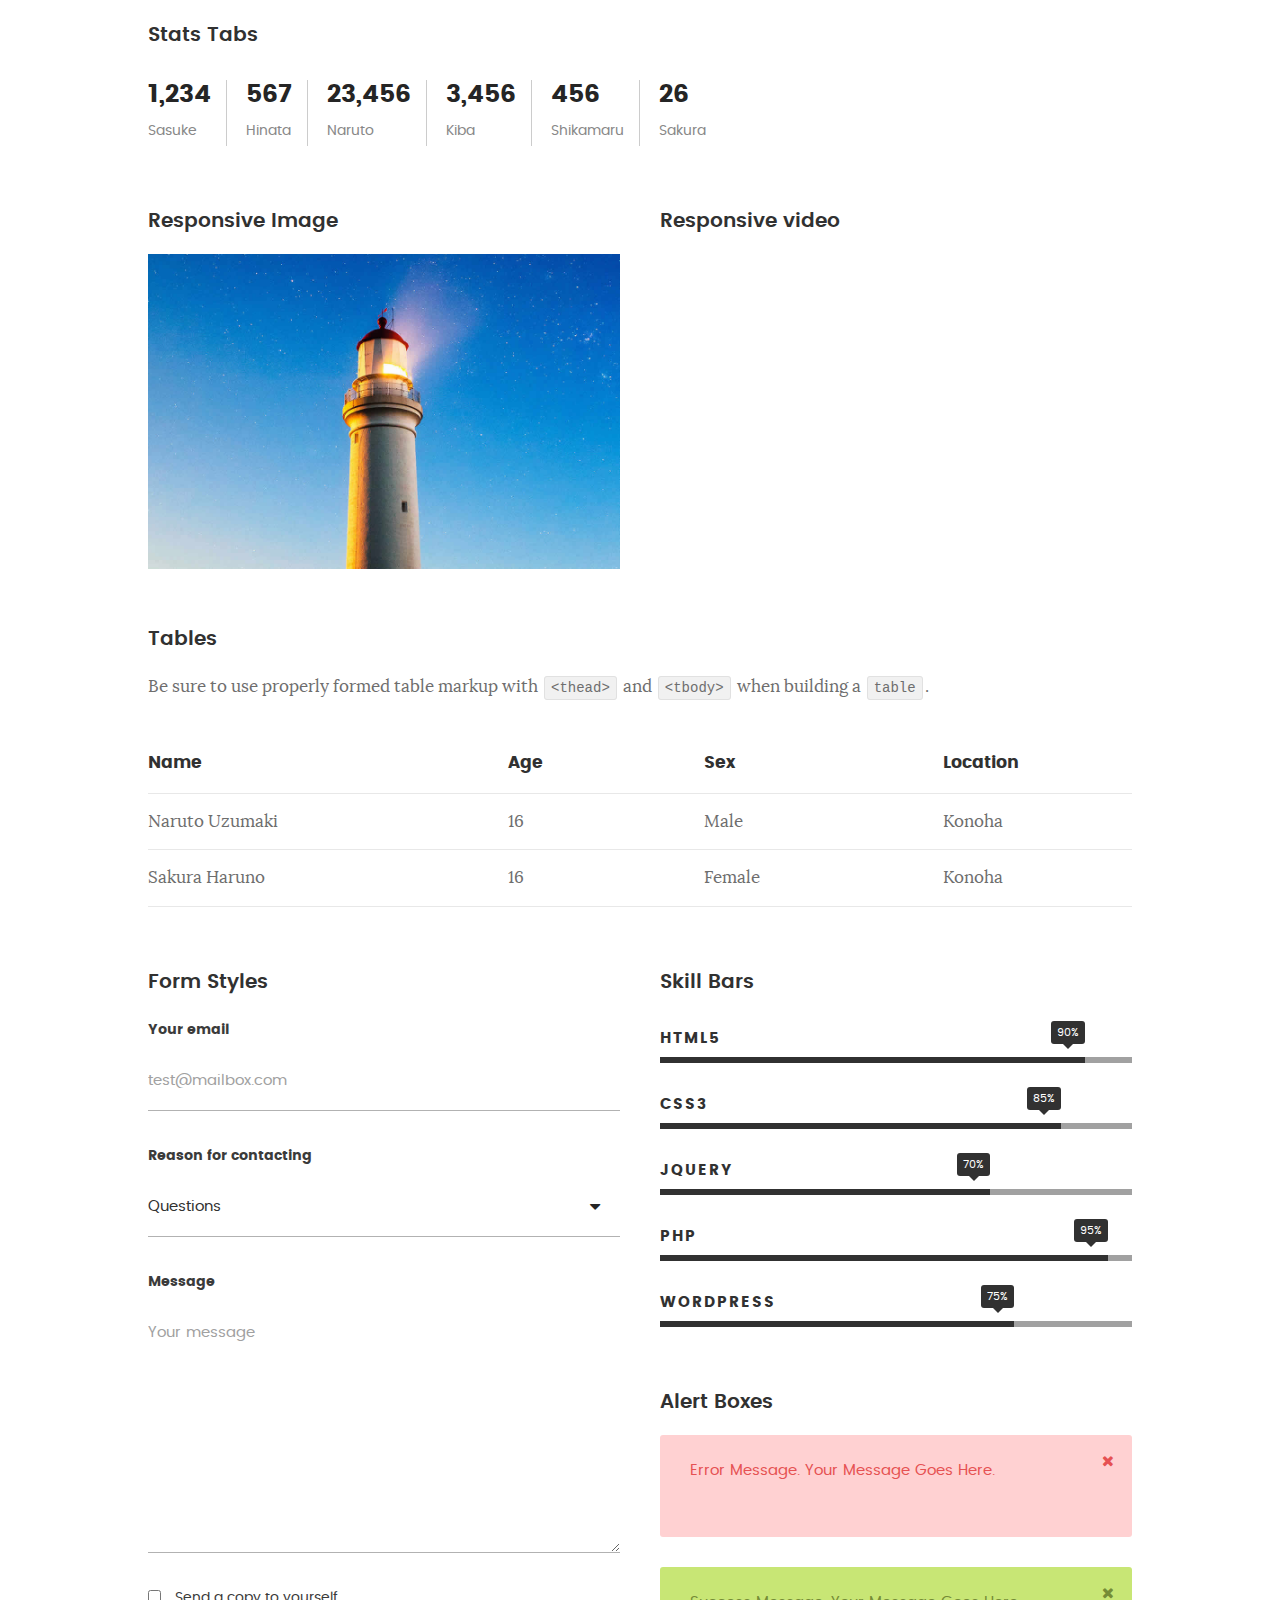
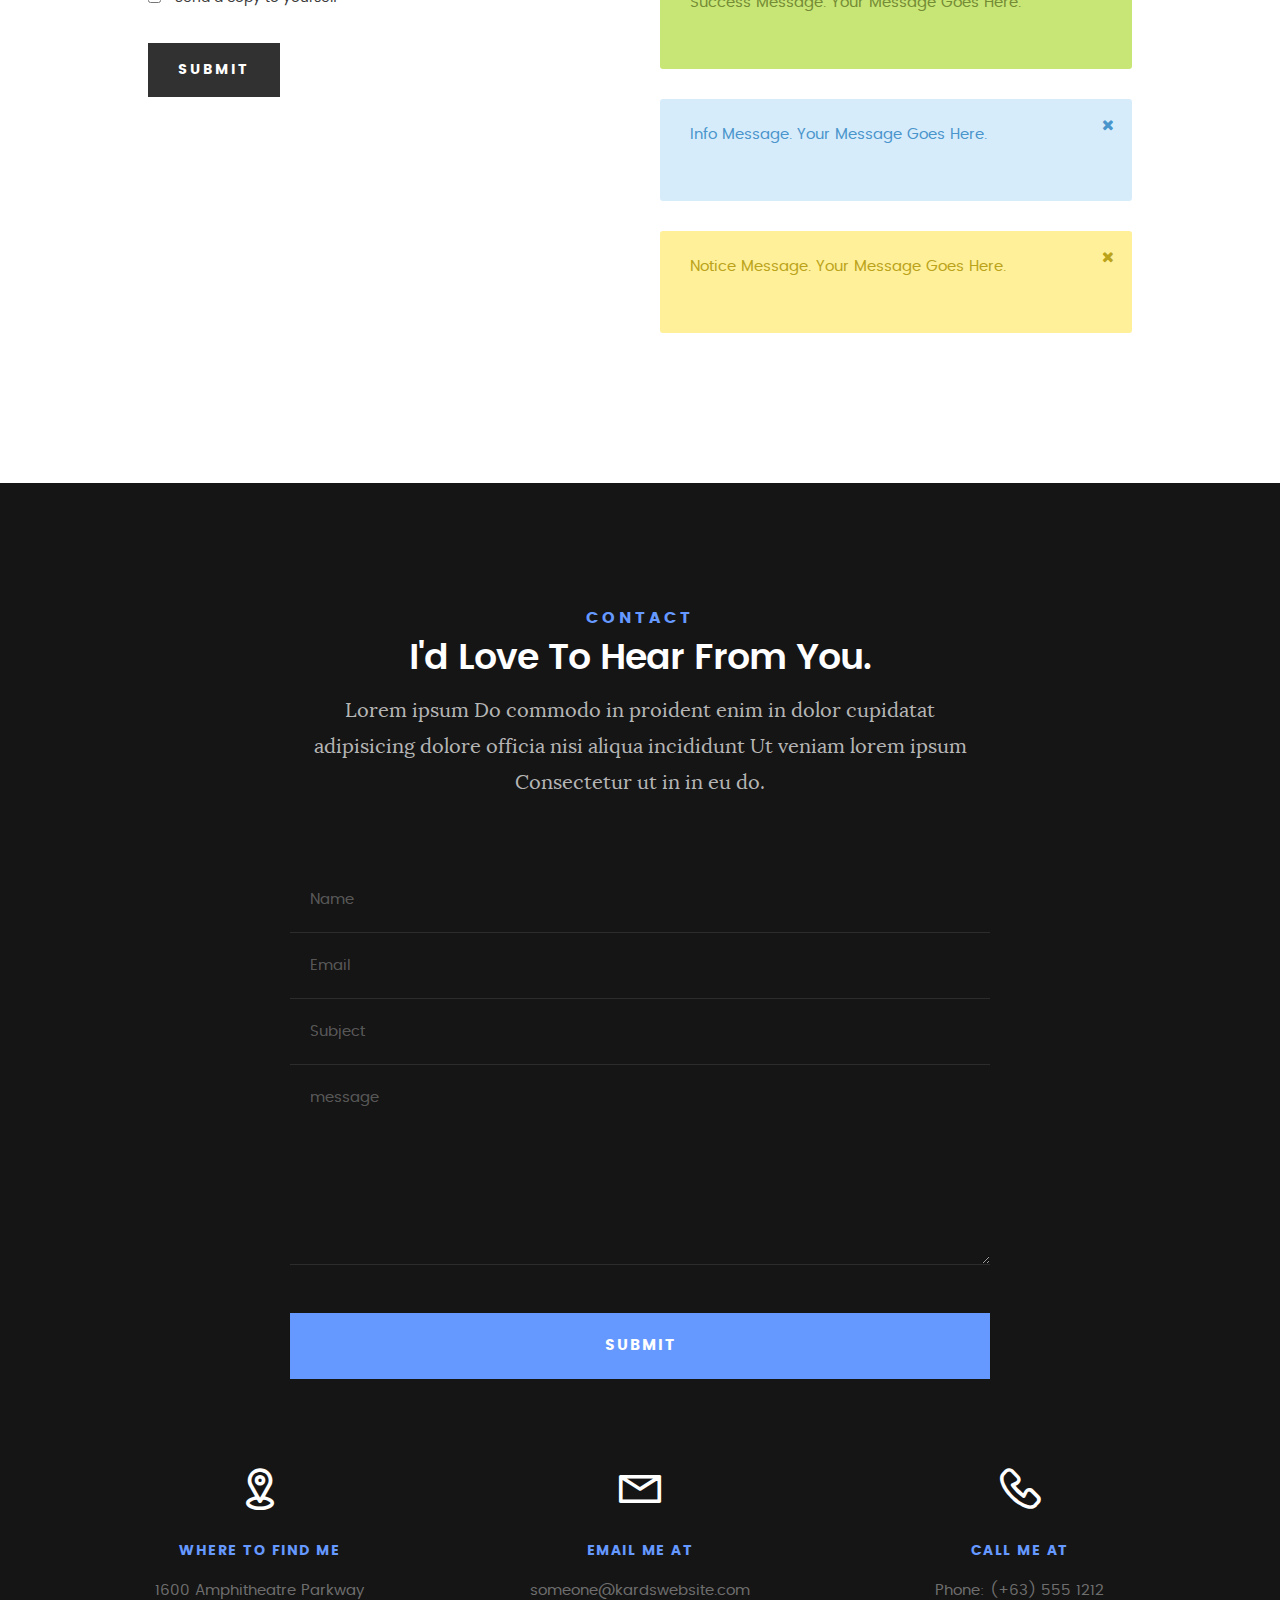
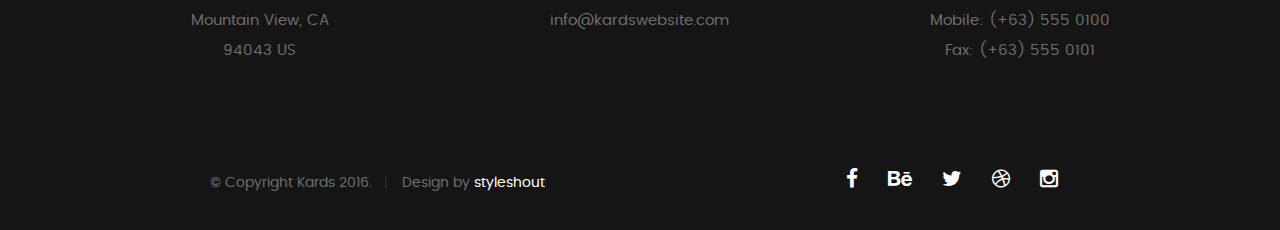
<file: styles.html>
<!DOCTYPE html>
<!--[if IE 8 ]><html class="no-js oldie ie8" lang="en"> <![endif]-->
<!--[if IE 9 ]><html class="no-js oldie ie9" lang="en"> <![endif]-->
<!--[if (gte IE 9)|!(IE)]><!--><html class="no-js" lang="en"> <!--<![endif]-->
<head>

   <!--- basic page needs
   ================================================== -->
   <meta charset="utf-8">
	<title>Style Demo - Kards</title>
	<meta name="description" content="">  
	<meta name="author" content="">

   <!-- mobile specific metas
   ================================================== -->
	<meta name="viewport" content="width=device-width, initial-scale=1, maximum-scale=1">

 	<!-- CSS
   ================================================== -->
   <link rel="stylesheet" href="css/base.css">  
   <link rel="stylesheet" href="css/main.css">
   <link rel="stylesheet" href="css/vendor.css">

   <style type="text/css" media="screen">

   	#styles { 
   		background: white;
   		padding-top: 12rem;
   		padding-bottom: 12rem;
   	}
   	#styles .row {
   		max-width: 1024px;
     	}
     	#styles .section-intro {
   		max-width: 800px;
     	}
      	
   </style>       

   <!-- script
   ================================================== -->
	<script src="js/modernizr.js"></script>
	<script src="js/pace.min.js"></script>

   <!-- favicons
	================================================== -->
	<link rel="icon" type="image/png" href="favicon.png">

</head>

<body id="top">

	<!-- header 
   ================================================== -->
   <header>   	
   	<div class="row">

   		<div class="top-bar">
   			<a class="menu-toggle" href="#"><span>Menu</span></a>

	   		<div class="logo">
		         <a href="index.html">KARDS</a>
		      </div>		      

		   	<nav id="main-nav-wrap">
					<ul class="main-navigation">
						<li><a href="index.html#intro" title="">Home</a></li>
						<li><a href="index.html#about" title="">About</a></li>
						<li><a href="index.html#resume" title="">Resume</a></li>
						<li><a href="index.html#portfolio" title="">Portfolio</a></li>
						<li><a href="index.html#services" title="">Services</a></li>					
						<li><a class="smoothscroll"  href="#contact" title="">Contact</a></li>	
						<li><a href="styles.html" title="">Style Demo</a></li>				
					</ul>
				</nav>    		
   		</div> <!-- /top-bar --> 
   		
   	</div> <!-- /row --> 		
   </header> <!-- /header -->

	<!-- intro section
   ================================================== -->
   <section id="intro">   

   	<div class="intro-overlay"></div>	

   	<div class="intro-content">
   		<div class="row">

   			<div class="col-twelve">

	   			<h5>Hello, World.</h5>
	   			<h1>I'm Juan Dela Cruz.</h1>

	   			<p class="intro-position">
	   				<span>Front-end Developer</span>
	   				<span>UI/UX Designer</span> 
	   			</p>

	   			<a class="button stroke smoothscroll" href="#about" title="">More About Me</a>

	   		</div>  
   			
   		</div>   		 		
   	</div> <!-- /intro-content --> 

   	<ul class="intro-social">        
         <li><a href="#"><i class="fa fa-facebook"></i></a></li>
         <li><a href="#"><i class="fa fa-behance"></i></a></li>
         <li><a href="#"><i class="fa fa-twitter"></i></a></li>
         <li><a href="#"><i class="fa fa-dribbble"></i></a></li>
         <li><a href="#"><i class="fa fa-instagram"></i></a></li>
      </ul> <!-- /intro-social -->      	

   </section> <!-- /intro -->


   <!-- Style Demo
   ================================================== -->
   <section id="styles">

   	<div class="row section-intro">

   		<div class="col-twelve">

   			<h1>Style Guide.</h1>

   			<p class="lead">Lorem ipsum Officia elit ad tempor dolore est ex incididunt incididunt occaecat culpa deserunt sunt labore in cillum ullamco magna in Excepteur consequat in reprehenderit proident mollit incididunt officia commodo.
   			Duis ea officia sed dolor pariatur enim dolore dolore quis incididunt nulla exercitation commodo veniam et ea incididunt.</p>   			

   		</div>

     	</div> <!-- /row -->

     	<div class="row">

     		<div class="col-six tab-full">

		      <h3>Paragraph and Image</h3>

		      <p><a href="#"><img width="120" height="120" class="pull-left" alt="sample-image" src="images/sample-image.jpg"></a>
		  		Lorem ipsum dolor sit amet, consectetuer adipiscing elit. Donec libero. Suspendisse bibendum.
		  		Cras id urna. Morbi tincidunt, orci ac convallis aliquam, lectus turpis varius lorem, eu
		  		posuere nunc justo tempus leo. Donec mattis, purus nec placerat bibendum, dui pede condimentum
		  		odio, ac blandit ante orci ut diam. Cras fringilla magna. Phasellus suscipit, leo a pharetra
		  		condimentum, lorem tellus eleifend magna, eget fringilla velit magna id neque.
		  		posuere nunc justo tempus leo. </p>

		  		<p>
		  		Lorem ipsum dolor sit amet, consectetuer adipiscing elit. Donec libero. Suspendisse bibendum.
		  		Cras id urna. Morbi tincidunt, orci ac convallis aliquam, lectus turpis varius lorem, eu
		  		posuere nunc justo tempus leo. Donec mattis, purus nec placerat bibendum, dui pede condimentum
		  		odio, ac blandit ante orci ut diam.	
 			   </p>

            <p>A <a href="#">link</a>,
  			   <abbr title="this really isn't a very good description">abbreviation</abbr>,
  			   <strong>strong text</strong>,
            <em>em text</em>,
  			   <del>deleted text</del>, and
            <mark>this is a mark text.</mark>
            <code>.code</code>
          	</p>

         </div>

         <div class="col-six tab-full">

            <h3>Drop Caps</h3>

	         <p class="drop-cap">Far far away, behind the word mountains, far from the countries Vokalia and Consonantia,
	         there live the blind texts. Separated they live in Bookmarksgrove right at the coast of the
	         Semantics, a large language ocean. A small river named Duden flows by their place and supplies it with the necessary regelialia. Morbi tincidunt, orci ac convallis aliquam, lectus turpis varius lorem, eu	posuere nunc justo tempus leo. Donec mattis, purus nec placerat bibendum, dui pede condimentum odio, ac blandit ante orci ut diam. Cras fringilla magna. Phasellus suscipit, leo a pharetra condimentum, lorem tellus eleifend magna, eget fringilla velit magna id neque.
		  		</p>

		      <h3>Small Print</h3>

		      <p>Buy one widget, get one free!
		  		<small>(While supplies last. Offer expires on the vernal equinox. Not valid in Ohio.)</small>
		  		</p>

		   </div>	         

		</div> <!-- /row -->

		<div class="row">

		  	<div class="col-six tab-full">

		      <h3>Pull Quotes</h3>

		      <aside class="pull-quote">
				   <blockquote>
					   <p>It is a paradisematic country, in which roasted parts of
		            sentences fly into your mouth. Even the all-powerful Pointing has no control about the blind
		            texts it is an almost unorthographic life One day however a small line of blind text by the name
		            of Lorem Ipsum decided to leave for the far World of Grammar.</p>
					</blockquote>
				</aside>

		   </div>

		   <div class="col-six tab-full">

		      <h3>Block Quotes</h3>

		      <blockquote cite="http://where-i-got-my-info-from.com">
				   <p>Your work is going to fill a large part of your life, and the only way to be truly satisfied is
		         to do what you believe is great work. And the only way to do great work is to love what you do.
		         If you haven't found it yet, keep looking. Don't settle. As with all matters of the heart, you'll know when you find it.
		         </p>
		
					<cite>
					   <a href="#">Steve Jobs</a>
					</cite>
			   </blockquote>

		      <blockquote>
		         <p>Good design is as little design as possible.</p>
		         <cite>Dieter Rams</cite>
		      </blockquote>

		   </div>

		</div> <!-- /row -->

		<div class="row half-bottom">

		 	<div class="col-six tab-full">

		      <h3>Example Lists</h3>

		      <ol>
				   <li>Here is an example</li>
				   <li>of an ordered list.</li>
				   <li>A parent list item.
				   	<ul>
				   		<li>one</li>
				   		<li>two</li>
				   		<li>three</li>
				   	</ul>
				   </li>
				   <li>A list item.</li>
			   </ol>

		      <ul class="disc">
				   <li>Here is an example</li>
				   <li>of an unordered list.</li>
			   </ul>	

			   <h3>Definition Lists</h3>	            

		      <h5>a) Multi-line Definitions (default)</h5>

		      <dl>
				   <dt><strong>This is a term</strong></dt>
				      <dd>this is the definition of that term, which both live in a <code>dl</code>.</dd>
				   <dt><strong>Another Term</strong></dt>
				      <dd>And it gets a definition too, which is this line</dd>
				      <dd>This is a 2<sup>nd</sup> definition for a single term. A <code>dt</code> may be followed by multiple <code>dd</code>s.</dd>
			   </dl>

		   </div>

		   <div class="col-six tab-full">		                  

		      <h3>Headers</h3>

		      <h1>H1 Heading</h1>
		      <h2>H2 Heading</h2>
		      <h3>H3 Heading</h3>
		      <h4>H4 Heading</h4>
		      <h5>H5 Heading</h5>
		      <h6>H6 Heading</h6>

		      <h3>Buttons</h3>

		    	<p>
		     		<a class="button button-primary full-width" href="#">Primary Button</a>
		     		<a class="button full-width" href="#">Default Button</a>
		     		<a class="button stroke full-width" href="#">Stroke Button</a>
		     	</p>

		   </div>

		</div> <!-- /row -->

		<div class="row">

		   <div class="col-twelve">

		    	<h3>Stats Tabs</h3>

		      <ul class="stats-tabs">
				   <li><a href="#">1,234 <em>Sasuke</em></a></li>
				   <li><a href="#">567 <em>Hinata</em></a></li>
				   <li><a href="#">23,456 <em>Naruto</em></a></li>
				   <li><a href="#">3,456 <em>Kiba</em></a></li>
				   <li><a href="#">456 <em>Shikamaru</em></a></li>
				   <li><a href="#">26 <em>Sakura</em></a></li>
				</ul>	      		

		   </div>	      	

		</div> <!-- /row -->

		<div class="row half-bottom">

      	<div class="col-six tab-full">

      		<h3>Responsive Image</h3>

      		<p><img src="images/portfolio/modals/m-lighthouse.jpg"></p>

      	</div>

      	<div class="col-six tab-full">

      		<h3>Responsive video</h3>

      		<div class="fluid-video-wrapper">
                  <iframe src="http://player.vimeo.com/video/14592941?title=0&amp;byline=0&amp;portrait=0&amp;color=F64B39" width="500" height="281" frameborder="0" webkitallowfullscreen mozallowfullscreen allowfullscreen></iframe> 
            </div>

      	</div>
      	
      </div> <!-- /row -->

      <div class="row add-bottom">

      	<div class="col-twelve">

      		<h3>Tables</h3>
      		<p>Be sure to use properly formed table markup with <code>&lt;thead&gt;</code> and <code>&lt;tbody&gt;</code> when building a <code>table</code>.</p>

      		<div class="table-responsive">

      			<table>
					  <thead>
					    <tr>
					      <th>Name</th>
					      <th>Age</th>
					      <th>Sex</th>
					      <th>Location</th>					    
					    </tr>
					  </thead>
					  <tbody>
					    <tr>
					      <td>Naruto Uzumaki</td>
					      <td>16</td>
					      <td>Male</td>
					      <td>Konoha</td>					    
					    </tr>
					    <tr>
					      <td>Sakura Haruno</td>
					      <td>16</td>
					      <td>Female</td>
					      <td>Konoha</td>			    
					    </tr>
					  </tbody>
					</table>

      		</div>     		

      	</div>
      	
      </div> <!--row -->

      <div class="row">

		   <div class="col-six tab-full">

		      <h3>Form Styles</h3>

		         <form>
			        	<div>
			         	<label for="sampleInput">Your email</label>
			         	<input class="full-width" type="email" placeholder="test@mailbox.com" id="sampleInput">
			         </div>
			         <div>
			         	<label for="sampleRecipientInput">Reason for contacting</label>
			         	<div class="ss-custom-select">
			         		<select class="full-width" id="sampleRecipientInput">
				           		<option value="Option 1">Questions</option>
				           		<option value="Option 2">Report</option>
				           		<option value="Option 3">Others</option>
				         	</select>
			         	</div>			         	
			         </div>
			       
			       	<label for="exampleMessage">Message</label>
			       	<textarea class="full-width" placeholder="Your message" id="exampleMessage"></textarea>

			        	<label class="add-bottom">
			           	<input type="checkbox">			            
			           	<span class="label-text">Send a copy to yourself</span>
			        	</label>
			       
			        	<input class="button-primary" type="submit" value="Submit">

			      </form>	            

		      </div>

		      <div class="col-six tab-full">

		      		<h3>Skill Bars</h3>

		      		<ul class="skill-bars">
						   <li>
						   	<div class="progress percent90"><span>90%</span></div>
						   	<strong>HTML5</strong>
						   </li>
						   <li>
						   	<div class="progress percent85"><span>85%</span></div>
						   	<strong>CSS3</strong>
						   </li>
						   <li>
						   	<div class="progress percent70"><span>70%</span></div>
						   	<strong>JQuery</strong>
						   </li>
						   <li>
						   	<div class="progress percent95"><span>95%</span></div>
						   	<strong>PHP</strong>
						   </li>
						   <li>

						   	<div class="progress percent75"><span>75%</span></div>
						   	<strong>Wordpress</strong>
						   </li>
		      
						</ul> <!-- /skill-bars -->

			        
			        <h3>Alert Boxes</h3> 
			        
			        <div class="alert-box ss-error hideit">
				        <p>Error Message. Your Message Goes Here.</p>
				        <i class="fa fa-times close"></i>
			        </div><!-- /error -->
			        
			        <div class="alert-box ss-success hideit">
				        <p>Success Message. Your Message Goes Here.</p>
				        <i class="fa fa-times close"></i>
			        </div><!-- /success -->
			        
			        <div class="alert-box ss-info hideit">
				         <p>Info Message. Your Message Goes Here.</p>
				        <i class="fa fa-times close"></i>
			        </div><!-- /info -->
			        
			        <div class="alert-box ss-notice hideit">
				        <p>Notice Message. Your Message Goes Here.</p>
				        <i class="fa fa-times close"></i>
			        </div><!-- /notice -->
			        
			  </div>	         

		</div> <!-- /row -->
		   	
   </section> <!--styles -->	

	
   <!-- contact
   ================================================== -->
	<section id="contact">

		<div class="row section-intro">
   		<div class="col-twelve">

   			<h5>Contact</h5>
   			<h1>I'd Love To Hear From You.</h1>

   			<p class="lead">Lorem ipsum Do commodo in proident enim in dolor cupidatat adipisicing dolore officia nisi aliqua incididunt Ut veniam lorem ipsum Consectetur ut in in eu do.</p>

   		</div> 
   	</div> <!-- /section-intro -->

   	<div class="row contact-form">

   		<div class="col-twelve">

            <!-- form -->
            <form name="contactForm" id="contactForm" method="post" action="">
      			<fieldset>

                  <div class="form-field">
 						   <input name="contactName" type="text" id="contactName" placeholder="Name" value="" minlength="2" required="">
                  </div>
                  <div class="form-field">
	      			   <input name="contactEmail" type="email" id="contactEmail" placeholder="Email" value="" required="">
	               </div>
                  <div class="form-field">
	     				   <input name="contactSubject" type="text" id="contactSubject" placeholder="Subject" value="">
	               </div>                       
                  <div class="form-field">
	                 	<textarea name="contactMessage" id="contactMessage" placeholder="message" rows="10" cols="50" required=""></textarea>
	               </div>                      
                 <div class="form-field">
                     <button class="submitform">Submit</button>
                     <div id="submit-loader">
                        <div class="text-loader">Sending...</div>                             
       				      <div class="s-loader">
								  	<div class="bounce1"></div>
								  	<div class="bounce2"></div>
								  	<div class="bounce3"></div>
								</div>
							</div>
                  </div>

      			</fieldset>
      		</form> <!-- Form End -->

            <!-- contact-warning -->
            <div id="message-warning"></div>            
            <!-- contact-success -->
      		<div id="message-success">
               <i class="fa fa-check"></i>Your message was sent, thank you!<br>
      		</div>

         </div> <!-- /col-twelve -->
   		
   	</div> <!-- /contact-form -->

   	<div class="row contact-info">

   		<div class="col-four tab-full">

   			<div class="icon">
   				<i class="icon-pin"></i>
   			</div>

   			<h5>Where to find me</h5>

   			<p>
            1600 Amphitheatre Parkway<br>
            Mountain View, CA<br>
            94043 US
            </p>

   		</div>

   		<div class="col-four tab-full collapse">

   			<div class="icon">
   				<i class="icon-mail"></i>
   			</div>

   			<h5>Email Me At</h5>

   			<p>someone@kardswebsite.com<br>
			   	info@kardswebsite.com			     
			   </p>

   		</div>

   		<div class="col-four tab-full">

   			<div class="icon">
   				<i class="icon-phone"></i>
   			</div>

   			<h5>Call Me At</h5>

   			<p>Phone: (+63) 555 1212<br>
			   	Mobile: (+63) 555 0100<br>
			     	Fax: (+63) 555 0101
			   </p>

   		</div>
   		
   	</div> <!-- /contact-info -->
		
	</section> <!-- /contact -->


   <!-- footer
   ================================================== -->

   <footer>
     	<div class="row">

     		<div class="col-six tab-full pull-right social">

     			<ul class="footer-social">        
			      <li><a href="#"><i class="fa fa-facebook"></i></a></li>
			      <li><a href="#"><i class="fa fa-behance"></i></a></li>
			      <li><a href="#"><i class="fa fa-twitter"></i></a></li>
			      <li><a href="#"><i class="fa fa-dribbble"></i></a></li>
			      <li><a href="#"><i class="fa fa-instagram"></i></a></li>
			   </ul> 
	      		
	      </div>

      	<div class="col-six tab-full">
	      	<div class="copyright">
		        	<span>© Copyright Kards 2016.</span> 
		        	<span>Design by <a href="http://www.styleshout.com/">styleshout</a></span>	         	
		         </div>		                  
	      	</div>

	      	<div id="go-top">
		         <a class="smoothscroll" title="Back to Top" href="#top"><i class="fa fa-long-arrow-up"></i></a>
		      </div>

      	</div> <!-- /row -->     	
   </footer>    

   <div id="preloader"> 
    	<div id="loader"></div>
   </div> 

   <!-- Java Script
   ================================================== --> 
   <script src="js/jquery-2.1.3.min.js"></script>
   <script src="js/plugins.js"></script>
   <script src="js/main.js"></script>

</body>

</html>
</file>
<file: css/base.css>
/**
 * =================================================================== 
 *
 *  Kards v1.0 Base Stylesheet
 *  url: styleshout.com
 *  03-01-2016
 *  ------------------------------------------------------------------
 *  TOC:
 *  01. reset
 *  02. basic/base setup styles
 *  03. grid
 *  04. MISC
 *
 * =================================================================== 
 */

/** 
 * ===================================================================
 * 01. reset - normalize.css v3.0.2 | MIT License | git.io/normalize
 *
 * ------------------------------------------------------------------- 
 */
html {
	font-family: sans-serif;
	-ms-text-size-adjust: 100%;
	-webkit-text-size-adjust: 100%;
}

body {
	margin: 0;
}

article,
aside,
details,
figcaption,
figure,
footer,
header,
hgroup,
main,
menu,
nav,
section,
summary {
	display: block;
}

audio,
canvas,
progress,
video {
	display: inline-block;
	vertical-align: baseline;
}

audio:not([controls]) {
	display: none;
	height: 0;
}

[hidden],
template {
	display: none;
}

a {
	background: transparent;
}

a:active,
a:hover {
	outline: 0;
}

abbr[title] {
	border-bottom: 1px dotted;
}

b,
strong {
	font-weight: bold;
}

dfn {
	font-style: italic;
}

h1 {
	font-size: 2em;
	margin: 0.67em 0;
}

mark {
	background: #ff0;
	color: #000;
}

small {
	font-size: 80%;
}

sub,
sup {
	font-size: 75%;
	line-height: 0;
	position: relative;
	vertical-align: baseline;
}

sup {
	top: -0.5em;
}

sub {
	bottom: -0.25em;
}

img {
	border: 0;
}

svg:not(:root) {
	overflow: hidden;
}

figure {
	margin: 1em 40px;
}

hr {
	-moz-box-sizing: content-box;
	box-sizing: content-box;
	height: 0;
}

pre {
	overflow: auto;
}

code,
kbd,
pre,
samp {
	font-family: monospace, monospace;
	font-size: 1em;
}

button,
input,
optgroup,
select,
textarea {
	color: inherit;
	font: inherit;
	margin: 0;
}

button {
	overflow: visible;
}

button,
select {
	text-transform: none;
}

button,
html input[type="button"],
input[type="reset"],
input[type="submit"] {
	-webkit-appearance: button;
	cursor: pointer;
}

button[disabled],
html input[disabled] {
	cursor: default;
}

button::-moz-focus-inner,
input::-moz-focus-inner {
	border: 0;
	padding: 0;
}

input {
	line-height: normal;
}

input[type="checkbox"],
input[type="radio"] {
	box-sizing: border-box;
	padding: 0;
}

input[type="number"]::-webkit-inner-spin-button,
input[type="number"]::-webkit-outer-spin-button {
	height: auto;
}

input[type="search"] {
	-webkit-appearance: textfield;
	-moz-box-sizing: content-box;
	-webkit-box-sizing: content-box;
	box-sizing: content-box;
}

input[type="search"]::-webkit-search-cancel-button,
input[type="search"]::-webkit-search-decoration {
	-webkit-appearance: none;
}

fieldset {
	border: 1px solid #c0c0c0;
	margin: 0 2px;
	padding: 0.35em 0.625em 0.75em;
}

legend {
	border: 0;
	padding: 0;
}

textarea {
	overflow: auto;
}

optgroup {
	font-weight: bold;
}

table {
	border-collapse: collapse;
	border-spacing: 0;
}

td,
th {
	padding: 0;
}

/** 
 * ===================================================================
 * 02. basic/base setup styles - (_basic.scss)
 *
 * ------------------------------------------------------------------- 
 */
html {
	font-size: 62.5%;
	box-sizing: border-box;
}

*,
*::before,
*::after {
	box-sizing: inherit;
}

body {
	font-weight: normal;
	line-height: 1;
	text-rendering: optimizeLegibility;
	word-wrap: break-word;
	-webkit-overflow-scrolling: touch;
	-webkit-text-size-adjust: none;
}

body,
input,
button {
	-moz-osx-font-smoothing: grayscale;
	-webkit-font-smoothing: antialiased;
}

/**
 * Media - (_basic.scss)
 * ------------------------------------------------------------------- 
 */
img,
video {
	max-width: 100%;
	height: auto;
}

/**
 * Typography resets - (_basic.scss)
 * ------------------------------------------------------------------- 
 */
div,
dl,
dt,
dd,
ul,
ol,
li,
h1,
h2,
h3,
h4,
h5,
h6,
pre,
form,
p,
blockquote,
th,
td {
	margin: 0;
	padding: 0;
}

h1,
h2,
h3,
h4,
h5,
h6 {
	-webkit-font-variant-ligatures: common-ligatures;
	-moz-font-variant-ligatures: common-ligatures;
	font-variant-ligatures: common-ligatures;
	text-rendering: optimizeLegibility;
}

em,
i {
	font-style: italic;
	line-height: inherit;
}

strong,
b {
	font-weight: bold;
	line-height: inherit;
}

small {
	font-size: 60%;
	line-height: inherit;
}

ol,
ul {
	list-style: none;
}

li {
	display: block;
}

/**
 * links - (_basic.scss)
 * ------------------------------------------------------------------- 
 */
a {
	text-decoration: none;
	line-height: inherit;
}

a img {
	border: none;
}

/**
 * inputs - (_basic.scss)
 * ------------------------------------------------------------------- 
 */
fieldset {
	margin: 0;
	padding: 0;
}

input[type="email"],
input[type="number"],
input[type="search"],
input[type="text"],
input[type="tel"],
input[type="url"],
input[type="password"],
textarea {
	-webkit-appearance: none;
	-moz-appearance: none;
	-ms-appearance: none;
	-o-appearance: none;
	appearance: none;
}

/** 
 * ===================================================================
 * 03. grid - (_grid.scss)
 *
 * ------------------------------------------------------------------- 
 */
.row {
	width: 94%;
	max-width: 1140px;
	margin: 0 auto;
}

.row:before,
.row:after {
	content: "";
	display: table;
}

.row:after {
	clear: both;
}

.row .row {
	width: auto;
	max-width: none;
	margin-left: -20px;
	margin-right: -20px;
}

[class*="col-"],
.bgrid {
	float: left;
}

[class*="col-"] + [class*="col-"].end {
	float: right;
}

[class*="col-"] {
	padding: 0 20px;
}

.col-one {
	width: 8.33333%;
}

.col-two,
.col-1-6 {
	width: 16.66667%;
}

.col-three,
.col-1-4 {
	width: 25%;
}

.col-four,
.col-1-3 {
	width: 33.33333%;
}

.col-five {
	width: 41.66667%;
}

.col-six,
.col-1-2 {
	width: 50%;
}

.col-seven {
	width: 58.33333%;
}

.col-eight,
.col-2-3 {
	width: 66.66667%;
}

.col-nine,
.col-3-4 {
	width: 75%;
}

.col-ten,
.col-5-6 {
	width: 83.33333%;
}

.col-eleven {
	width: 91.66667%;
}

.col-twelve,
.col-full {
	width: 100%;
}

/**
 * small screens - (_grid.scss)
 * --------------------------------------------------------------- 
 */
@media screen and (max-width:1024px) {
	.row .row {
		margin-left: -18px;
		margin-right: -18px;
	}

	[class*="col-"] {
		padding: 0 18px;
	}

}

/**
 * tablets - (_grid.scss)
 * --------------------------------------------------------------- 
 */
@media screen and (max-width:768px) {
	.row {
		width: auto;
		padding-left: 30px;
		padding-right: 30px;
	}

	.row .row {
		padding-left: 0;
		padding-right: 0;
		margin-left: -15px;
		margin-right: -15px;
	}

	[class*="col-"] {
		padding: 0 15px;
	}

	.tab-1-4 {
		width: 25%;
	}

	.tab-1-3 {
		width: 33.33333%;
	}

	.tab-1-2 {
		width: 50%;
	}

	.tab-2-3 {
		width: 66.66667%;
	}

	.tab-3-4 {
		width: 75%;
	}

	.tab-full {
		width: 100%;
	}

}

/**
 * large mobile devices - (_grid.scss)
 * --------------------------------------------------------------- 
 */
@media screen and (max-width:600px) {
	.row {
		padding-left: 25px;
		padding-right: 25px;
	}

	.row .row {
		margin-left: -10px;
		margin-right: -10px;
	}

	[class*="col-"] {
		padding: 0 10px;
	}

	.mob-1-4 {
		width: 25%;
	}

	.mob-1-2 {
		width: 50%;
	}

	.mob-3-4 {
		width: 75%;
	}

	.mob-full {
		width: 100%;
	}

}

/**
 * small mobile devices - (_grid.scss)
 * --------------------------------------------------------------- 
 */
@media screen and (max-width:400px) {
	.row .row {
		padding-left: 0;
		padding-right: 0;
		margin-left: 0;
		margin-right: 0;
	}

	[class*="col-"] {
		width: 100% !important;
		float: none !important;
		clear: both !important;
		margin-left: 0;
		margin-right: 0;
		padding: 0;
	}

	[class*="col-"] + [class*="col-"].end {
		float: none;
	}

}

/** 
 * ===================================================================
 * block grids - (_grid.scss)
 *
 * ------------------------------------------------------------------- 
 */
[class*="block-"]:before,
[class*="block-"]:after {
	content: "";
	display: table;
}

[class*="block-"]:after {
	clear: both;
}

.block-1-6 .bgrid {
	width: 16.66667%;
}

.block-1-4 .bgrid {
	width: 25%;
}

.block-1-3 .bgrid {
	width: 33.33333%;
}

.block-1-2 .bgrid {
	width: 50%;
}

/**
 * Clearing for block grid columns. Allow columns with 
 * different heights to align properly.
 */
.block-1-6 .bgrid:nth-child(6n+1),
.block-1-4 .bgrid:nth-child(4n+1),
.block-1-3 .bgrid:nth-child(3n+1),
.block-1-2 .bgrid:nth-child(2n+1) {
	clear: both;
}

/**
 * small screens - (_grid.scss)
 * --------------------------------------------------------------- 
 */
@media screen and (max-width:1024px) {
	.block-s-1-6 .bgrid {
		width: 16.66667%;
	}

	.block-s-1-4 .bgrid {
		width: 25%;
	}

	.block-s-1-3 .bgrid {
		width: 33.33333%;
	}

	.block-s-1-2 .bgrid {
		width: 50%;
	}

	.block-s-full .bgrid {
		width: 100%;
		clear: both;
	}

	[class*="block-s-"] .bgrid:nth-child(n) {
		clear: none;
	}

	.block-s-1-6 .bgrid:nth-child(6n+1),
	.block-s-1-4 .bgrid:nth-child(4n+1),
	.block-s-1-3 .bgrid:nth-child(3n+1),
	.block-s-1-2 .bgrid:nth-child(2n+1) {
		clear: both;
	}

}

/**
 * tablets - (_grid.scss)
 * --------------------------------------------------------------- 
 */
@media screen and (max-width:768px) {
	.block-tab-1-6 .bgrid {
		width: 16.66667%;
	}

	.block-tab-1-4 .bgrid {
		width: 25%;
	}

	.block-tab-1-3 .bgrid {
		width: 33.33333%;
	}

	.block-tab-1-2 .bgrid {
		width: 50%;
	}

	.block-tab-full .bgrid {
		width: 100%;
		clear: both;
	}

	[class*="block-tab-"] .bgrid:nth-child(n) {
		clear: none;
	}

	.block-tab-1-6 .bgrid:nth-child(6n+1),
	.block-tab-1-4 .bgrid:nth-child(4n+1),
	.block-tab-1-3 .bgrid:nth-child(3n+1),
	.block-tab-1-2 .bgrid:nth-child(2n+1) {
		clear: both;
	}

}

/**
 * large mobile devices - (_grid.scss)
 * --------------------------------------------------------------- 
 */
@media screen and (max-width:600px) {
	.block-mob-1-6 .bgrid {
		width: 16.66667%;
	}

	.block-mob-1-4 .bgrid {
		width: 25%;
	}

	.block-mob-1-3 .bgrid {
		width: 33.33333%;
	}

	.block-mob-1-2 .bgrid {
		width: 50%;
	}

	.block-mob-full .bgrid {
		width: 100%;
		clear: both;
	}

	[class*="block-mob-"] .bgrid:nth-child(n) {
		clear: none;
	}

	.block-mob-1-6 .bgrid:nth-child(6n+1),
	.block-mob-1-4 .bgrid:nth-child(4n+1),
	.block-mob-1-3 .bgrid:nth-child(3n+1),
	.block-mob-1-2 .bgrid:nth-child(2n+1) {
		clear: both;
	}

}

/**
 * stack on small mobile devices - (_grid.scss)
 * --------------------------------------------------------------- 
 */
@media screen and (max-width:400px) {
	.stack .bgrid {
		width: 100% !important;
		float: none !important;
		clear: both !important;
		margin-left: 0;
		margin-right: 0;
	}

}

/** 
 * ===================================================================
 * 04. MISC  - (_grid.scss)
 *
 * ------------------------------------------------------------------- 
 */

/**
 * Clearing - (http://nicolasgallagher.com/micro-clearfix-hack/
 */
.group:before,
.group:after {
	content: "";
	display: table;
}

.group:after {
	clear: both;
}

/**
 * Misc Helper Styles 
 */
.hide {
	display: none;
}

.invisible {
	visibility: hidden;
}

.antialiased {
	-webkit-font-smoothing: antialiased;
	-moz-osx-font-smoothing: grayscale;
}

.remove-bottom {
	margin-bottom: 0;
}

.half-bottom {
	margin-bottom: 1.5rem !important;
}

.add-bottom {
	margin-bottom: 3rem !important;
}

.no-border {
	border: none;
}

.full-width {
	width: 100%;
}

.text-center {
	text-align: center;
}

.text-left {
	text-align: left;
}

.text-right {
	text-align: right;
}

.pull-left {
	float: left;
}

.pull-right {
	float: right;
}

.align-center {
	margin-left: auto;
	margin-right: auto;
	text-align: center;
}

/*# sourceMappingURL=base.css.map */
</file>
<file: css/main.css>
/**
 * =================================================================== 
 *
 *  Kards v1.0 Main Stylesheet
 *  url: styleshout.com
 *  03-01-2016
 *  ------------------------------------------------------------------
 *  TOC:
 *  01. webfonts and iconfonts
 *  02. base style overrides
 *  03. typography & general theme styles
 *  04. preloader
 *  05. forms
 *  06. buttons 
 *  07. other components
 *  08. common styles
 *  09. header styles
 *  10. intro
 *  11. about
 *  12. resume
 *  13. portfolio
 *  14. call-to-action section
 *  15. services
 *  16. stats
 *  17. contact
 *  18. footer
 *
 * =================================================================== 
 */


/** 
 * ===================================================================
 * 01. webfonts and iconfonts - (_document-setup.scss)
 *
 * ------------------------------------------------------------------- 
 */
@import url("fonts.css");
@import url("font-awesome/css/font-awesome.min.css");
@import url("micons/micons.css");


/** 
 * ===================================================================
 * 02. base style overrides - (_document-setup.scss)
 *
 * ------------------------------------------------------------------- 
 */
html {
	font-size: 10px;
}

@media only screen and (max-width:1024px) {
	html {
		font-size: 9.411764705882353px;
	}
}
@media only screen and (max-width:768px) {
	html {
		font-size: 10px;
	}
}
@media only screen and (max-width:400px) {
	html {
		font-size: 9.411764705882353px;
	}
}

html, body {
	height: 100%;
}
body {
	background: #151515;
	font-family: "lora-regular", serif;
	font-size: 1.7rem;
	line-height: 3rem;
	color: #6e6e6e;
}

/**
 * links - (_document-setup.scss)
 * -------------------------------------------------------------------
 */
a, a:visited {
	color: #000000;
	-moz-transition: all 0.3s ease-in-out;
	-o-transition: all 0.3s ease-in-out;
	-webkit-transition: all 0.3s ease-in-out;
	-ms-transition: all 0.3s ease-in-out;
	transition: all 0.3s ease-in-out;
}
a:hover, a:focus, a:active {
	color: #6699FF;
	outline: 0;
}

/** 
 * ===================================================================
 * 03. typography & general theme styles - (_document-setup.scss)
 *
 * ------------------------------------------------------------------- 
 */
h1, h2, h3, h4, h5, h6, .h01, .h02, .h03, .h04, .h05, .h06 {
	font-family: "poppins-semibold", sans-serif;
	color: #313131;
	font-style: normal;
	text-rendering: optimizeLegibility;
	margin-bottom: 2.1rem;
}
h3, .h03, h4, .h04 {
	margin-bottom: 1.8rem;
}
h5, .h05, h6, .h06 {
	font-family: "poppins-bold";
	margin-bottom: 1.2rem;
}
h1, .h01 {
	font-size: 3.1rem;
	line-height: 1.355;
	letter-spacing: -.1rem;
}
@media only screen and (max-width:600px) {
	h1, .h01 {
		font-size: 2.6rem;
		letter-spacing: -.07rem;
	}
}
h2, .h02 {
	font-size: 2.4rem;
	line-height: 1.25;
}
h3, .h03 {
	font-size: 2rem;
	line-height: 1.5;
}
h4, .h04 {
	font-size: 1.7rem;
	line-height: 1.765;
}
h5, .h05 {
	font-size: 1.4rem;
	line-height: 1.714;
	text-transform: uppercase;
	letter-spacing: .15rem;
}
h6, .h06 {
	font-size: 1.3rem;
	line-height: 1.846;
	text-transform: uppercase;
	letter-spacing: .15rem;
}
p img {
	margin: 0;
}
p.lead {
	font-family: "lora-regular", serif;
	font-size: 2rem;
	line-height: 1.8;
	color: #888888;
}
@media only screen and (max-width:768px) {
	p.lead {
		font-size: 1.7rem;
	}
}
em, i, strong, b {
	font-size: 1.7rem;
	line-height: 3rem;
	font-style: normal;
	font-weight: normal;
}
em, i {
	font-family: "lora-italic", serif;
}
strong, b {
	font-family: "lora-bold", serif;
}
small {
	font-size: 1.2rem;
	line-height: inherit;
}
blockquote {
	margin: 3rem 0;
	padding-left: 4rem;
	position: relative;
}
blockquote:before {
	content: "\201C";
	font-size: 8rem;
	line-height: 0px;
	margin: 0;
	color: #313131;
	font-family: arial, sans-serif;
	position: absolute;
	top: 3rem;
	left: 0;
}
blockquote p {
	font-family: georgia, serif;
	font-style: italic;
	padding: 0;
	font-size: 1.9rem;
	line-height: 1.737;
}
blockquote cite {
	display: block;
	font-size: 1.3rem;
	font-style: normal;
	line-height: 1.616;
}
blockquote cite:before {
	content: "\2014 \0020";
}
blockquote cite a, blockquote cite a:visited {
	color: #888888;
	border: none;
}
abbr {
	font-family: "poppins-bold", serif;
	font-variant: small-caps;
	text-transform: lowercase;
	letter-spacing: .05rem;
	color: #888888;
}
var, kbd, samp, code, pre {
	font-family: Consolas, "Andale Mono", Courier, "Courier New", monospace;
}
pre {
	padding: 2.4rem 3rem 3rem;
	background: #F1F1F1;
}
code {
	font-size: 1.4rem;
	margin: 0 .2rem;
	padding: .3rem .6rem;
	white-space: nowrap;
	background: #F1F1F1;
	border: 1px solid #E1E1E1;
	border-radius: 3px;
}
pre > code {
	display: block;
	white-space: pre;
	line-height: 2;
	padding: 0;
	margin: 0;
}
pre.prettyprint > code {
	border: none;
}
del {
	text-decoration: line-through;
}
abbr[title], dfn[title] {
	border-bottom: 1px dotted;
	cursor: help;
}
mark {
	background: #FFF49B;
	color: #000;
}
hr {
	border: solid #d2d2d2;
	border-width: 1px 0 0;
	clear: both;
	margin: 2.4rem 0 1.5rem;
	height: 0;
}

/**
 * Lists - (_document-setup.scss)  
 * -------------------------------------------------------------------
 */
ol {
	list-style: decimal;
}
ul {
	list-style: disc;
}
li {
	display: list-item;
}
ol, ul {
	margin-left: 1.7rem;
}
ul li {
	padding-left: .4rem;
}
ul ul, ul ol, ol ol, ol ul {
	margin: .6rem 0 .6rem 1.7rem;
}
ul.disc li {
	display: list-item;
	list-style: none;
	padding: 0 0 0 .8rem;
	position: relative;
}
ul.disc li::before {
	content: "";
	display: inline-block;
	width: 8px;
	height: 8px;
	border-radius: 50%;
	background: #6699FF;
	position: absolute;
	left: -17px;
	top: 11px;
	vertical-align: middle;
}
dt {
	margin: 0;
	color: #6699FF;
}
dd {
	margin: 0 0 0 2rem;
}

/**
 * tables - (_document-setup.scss)  
 * -------------------------------------------------------------------
 */
table {
	border-width: 0;
	width: 100%;
	max-width: 100%;
	font-family: "lora-regular", sans-serif;
}
th, td {
	padding: 1.5rem 3rem;
	text-align: left;
	border-bottom: 1px solid #E8E8E8;
}
th {
	color: #313131;
	font-family: "poppins-bold", sans-serif;
}
td {
	line-height: 1.5;
}
th:first-child, td:first-child {
	padding-left: 0;
}
th:last-child, td:last-child {
	padding-right: 0;
}
.table-responsive {
	overflow-x: auto;
	-webkit-overflow-scrolling: touch;
}

/**
 * Spacing - (_document-setup.scss)  
 * -------------------------------------------------------------------
 */
button, .button {
	margin-bottom: 1.2;
}
fieldset {
	margin-bottom: 1.5rem;
}
input,
textarea,
select,
pre,
blockquote,
figure,
table,
p,
ul,
ol,
dl,
form,
.fluid-video-wrapper,
.ss-custom-select {
	margin-bottom: 3rem;
}

/**
 * floated image - (_document-setup.scss)  
 * -------------------------------------------------------------------
 */
img.pull-right {
	margin: .9rem 0 0 2.4rem;
}
img.pull-left {
	margin: .9rem 2.4rem 0 0;
}

/**
 * block grid paddings - (_document-setup.scss) 
 * -------------------------------------------------------------------
 */
.bgrid {
	padding: 0 20px;
}
@media only screen and (max-width:1024px) {
	.bgrid {
		padding: 0 18px;
	}
}
@media only screen and (max-width:768px) {
	.bgrid {
		padding: 0 15px;
	}
}
@media only screen and (max-width:600px) {
	.bgrid {
		padding: 0 10px;
	}
}
@media only screen and (max-width:400px) {
	.bgrid {
		padding: 0;
	}
}

/**
 * pace.js styles - minimal  - (_document-setup.scss)
 * -------------------------------------------------------------------
 */
.pace {
	-webkit-pointer-events: none;
	pointer-events: none;
	-webkit-user-select: none;
	-moz-user-select: none;
	user-select: none;
}
.pace-inactive {
	display: none;
}
.pace .pace-progress {
	background: #6699FF;
	position: fixed;
	z-index: 900;
	top: 0;
	right: 100%;
	width: 100%;
	height: 6px;
}

/** 
 * ===================================================================
 * 04. preloader - (_preloader-1.scss)
 *
 * ------------------------------------------------------------------- 
 */
#preloader {
	position: fixed;
	top: 0;
	left: 0;
	right: 0;
	bottom: 0;
	background: #151515;
	z-index: 800;
	height: 100%;
	width: 100%;
}
.no-js #preloader, .oldie #preloader {
	display: none;
}
#loader {
	position: absolute;
	left: 50%;
	top: 50%;
	width: 60px;
	height: 60px;
	margin: -30px 0 0 -30px;
	padding: 0;
}
#loader:before {
	content: "";
	border-top: 11px solid rgba(255, 255, 255, 0.1);
	border-right: 11px solid rgba(255, 255, 255, 0.1);
	border-bottom: 11px solid rgba(255, 255, 255, 0.1);
	border-left: 11px solid #6699FF;
	-webkit-animation: load 1.1s infinite linear;
	animation: load 1.1s infinite linear;
	display: block;
	border-radius: 50%;
	width: 60px;
	height: 60px;
}
@-webkit-keyframes load {
	0% {
		-webkit-transform: rotate(0deg);
		transform: rotate(0deg);
	}
	100% {
		-webkit-transform: rotate(360deg);
		transform: rotate(360deg);
	}
}
@keyframes load {
	0% {
		-webkit-transform: rotate(0deg);
		transform: rotate(0deg);
	}
	100% {
		-webkit-transform: rotate(360deg);
		transform: rotate(360deg);
	}
}

/** 
 * ===================================================================
 * 05. forms - (_forms.scss)
 *
 * ------------------------------------------------------------------- 
 */
fieldset {
	border: none;
}
input[type="email"],
input[type="number"],
input[type="search"],
input[type="text"],
input[type="tel"],
input[type="url"],
input[type="password"],
textarea,
select {
	display: block;
	height: 6rem;
	padding: 1.5rem 0;
	border: 0;
	outline: none;
	vertical-align: middle;
	color: #313131;
	font-family: "poppins-regular", sans-serif;
	font-size: 1.5rem;
	line-height: 3rem;
	max-width: 100%;
	background: transparent;
	border-bottom: 1px solid rgba(0, 0, 0, 0.3);
	-moz-transition: all 0.3s ease-in-out;
	-o-transition: all 0.3s ease-in-out;
	-webkit-transition: all 0.3s ease-in-out;
	-ms-transition: all 0.3s ease-in-out;
	transition: all 0.3s ease-in-out;
}
.ss-custom-select {
	position: relative;
	padding: 0;
}
.ss-custom-select select {
	-webkit-appearance: none;
	-moz-appearance: none;
	-ms-appearance: none;
	-o-appearance: none;
	appearance: none;
	text-indent: 0.01px;
	text-overflow: '';
	margin: 0;
	line-height: 3rem;
	vertical-align: middle;
}
.ss-custom-select select option {
	padding-left: 2rem;
	padding-right: 2rem;
}
.ss-custom-select select::-ms-expand {
	display: none;
}
.ss-custom-select::after {
	content: '\f0d7';
	font-family: 'FontAwesome';
	position: absolute;
	top: 50%;
	right: 1.5rem;
	margin-top: -10px;
	bottom: auto;
	width: 20px;
	height: 20px;
	line-height: 20px;
	font-size: 18px;
	text-align: center;
	pointer-events: none;
	color: #252525;
}

/* IE9 and below */
.oldie .ss-custom-select::after {
	display: none;
}
textarea {
	min-height: 25rem;
}
input[type="email"]:focus,
input[type="number"]:focus,
input[type="search"]:focus,
input[type="text"]:focus,
input[type="tel"]:focus,
input[type="url"]:focus,
input[type="password"]:focus,
textarea:focus,
select:focus {
	color: #6699FF;
	border-bottom: 1px solid #6699FF;
}
label, legend {
	font-family: "poppins-bold", sans-serif;
	font-size: 1.4rem;
	margin-bottom: .6rem;
	color: #3b3b3b;
	display: block;
}
input[type="checkbox"], input[type="radio"] {
	display: inline;
}
label > .label-text {
	display: inline-block;
	margin-left: 1rem;
	font-family: "poppins-regular", sans-serif;
	line-height: inherit;
}
label > input[type="checkbox"], label > input[type="radio"] {
	margin: 0;
	position: relative;
	top: .15rem;
}

/**
 * Style Placeholder Text  
 * -
 */
::-webkit-input-placeholder {
	color: #a1a1a1;
}
:-moz-placeholder {
	color: #a1a1a1;  /* Firefox 18- */
}
::-moz-placeholder {
	color: #a1a1a1;  /* Firefox 19+ */
}
:-ms-input-placeholder {
	color: #a1a1a1;
}
.placeholder {
	color: #a1a1a1 !important;
}

/** 
 * ===================================================================
 * 06. buttons - (_button-essentials.scss)
 *
 * ------------------------------------------------------------------- 
 */
.button,
a.button,
button,
input[type="submit"],
input[type="reset"],
input[type="button"] {
	display: inline-block;
	font-family: "poppins-bold", sans-serif;
	font-size: 1.4rem;
	text-transform: uppercase;
	letter-spacing: .3rem;
	height: 5.4rem;
	line-height: 5.4rem;
	padding: 0 3rem;
	margin: 0 .3rem 1.2rem 0;
	background: #d8d8d8;
	color: #313131;
	text-decoration: none;
	cursor: pointer;
	text-align: center;
	white-space: nowrap;
	border: none;
	-moz-transition: all 0.3s ease-in-out;
	-o-transition: all 0.3s ease-in-out;
	-webkit-transition: all 0.3s ease-in-out;
	-ms-transition: all 0.3s ease-in-out;
	transition: all 0.3s ease-in-out;
}
.button:hover,
a.button:hover,
button:hover,
input[type="submit"]:hover,
input[type="reset"]:hover,
input[type="button"]:hover,
.button:focus,
button:focus,
input[type="submit"]:focus,
input[type="reset"]:focus,
input[type="button"]:focus {
	background: #bebebe;
	color: #000000;
	outline: 0;
}
.button.button-primary,
a.button.button-primary,
button.button-primary,
input[type="submit"].button-primary,
input[type="reset"].button-primary,
input[type="button"].button-primary {
	background: #313131;
	color: #FFFFFF;
}
.button.button-primary:hover,
a.button.button-primary:hover,
button.button-primary:hover,
input[type="submit"].button-primary:hover,
input[type="reset"].button-primary:hover,
input[type="button"].button-primary:hover,
.button.button-primary:focus,
button.button-primary:focus,
input[type="submit"].button-primary:focus,
input[type="reset"].button-primary:focus,
input[type="button"].button-primary:focus {
	background: #1f1f1f;
}
button.full-width, .button.full-width {
	width: 100%;
	margin-right: 0;
}
button.medium, .button.medium {
	height: 5.7rem !important;
	line-height: 5.7rem !important;
	padding: 0 1.8rem !important;
}
button.large, .button.large {
	height: 6rem !important;
	line-height: 6rem !important;
	padding: 0rem 3rem !important;
}
button.stroke, .button.stroke {
	background: transparent !important;
	border: 3px solid #313131;
	line-height: 4.8rem;
}
button.stroke.medium, .button.stroke.medium {
	line-height: 5.1rem !important;
}
button.stroke.large, .button.stroke.large {
	line-height: 5.4rem !important;
}
button.stroke:hover, .button.stroke:hover {
	border: 3px solid #6699FF;
	color: #6699FF;
}
button::-moz-focus-inner, input::-moz-focus-inner {
	border: 0;
	padding: 0;
}


/** 
 * ===================================================================
 * 07. other components - (_others.scss)
 *
 * ------------------------------------------------------------------- 
 */

/**
 * alert box - (_alert-box.scss)
 * -------------------------------------------------------------------
 */
.alert-box {
	padding: 2.1rem 4rem 2.1rem 3rem;
	position: relative;
	margin-bottom: 3rem;
	border-radius: 3px;
	font-family: "poppins-regular", sans-serif;
	font-size: 1.5rem;
}
.alert-box .close {
	position: absolute;
	right: 1.8rem;
	top: 1.8rem;
	cursor: pointer;
}
.ss-error {
	background-color: #ffd1d2;
	color: #e65153;
}
.ss-success {
	background-color: #c8e675;
	color: #758c36;
}
.ss-info {
	background-color: #d7ecfb;
	color: #4a95cc;
}
.ss-notice {
	background-color: #fff099;
	color: #bba31b;
}

/**
 * additional typo styles - (_additional-typo.scss)
 * -------------------------------------------------------------------
 */

/**
 * drop cap 
 */
.drop-cap:first-letter {
	float: left;
	margin: 0;
	padding: 1.5rem .6rem 0 0;
	font-size: 8.4rem;
	font-family: "poppins-bold", sans-serif;
	line-height: 6rem;
	text-indent: 0;
	background: transparent;
	color: #313131;
}

/**
 * line definition style
 */
.lining dt, .lining dd {
	display: inline;
	margin: 0;
}
.lining dt + dt:before, .lining dd + dt:before {
	content: "\A";
	white-space: pre;
}
.lining dd + dd:before {
	content: ", ";
}
.lining dd + dd:before {
	content: ", ";
}
.lining dd:before {
	content: ": ";
	margin-left: -0.2em;
}

/**
 * dictionary definition style
 */
.dictionary-style dt {
	display: inline;
	counter-reset: definitions;
}
.dictionary-style dt + dt:before {
	content: ", ";
	margin-left: -0.2em;
}
.dictionary-style dd {
	display: block;
	counter-increment: definitions;
}
.dictionary-style dd:before {
	content: counter(definitions, decimal) ". ";
}

/** 
 * Pull Quotes
 * -----------
 * markup:
 *
 * <aside class="pull-quote">
 *		<blockquote>
 *			<p></p>
 *		</blockquote>
 *	</aside>
 *
 * --------------------------------------------------------------------- 
 */
.pull-quote {
	position: relative;
	padding: 2.1rem 3rem 2.1rem 0px;
}
.pull-quote:before, .pull-quote:after {
	height: 1em;
	position: absolute;
	font-size: 8rem;
	font-family: Arial, Sans-Serif;
	color: #333;
}
.pull-quote:before {
	content: "\201C";
	top: 33px;
	left: 0;
}
.pull-quote:after {
	content: '\201D';
	bottom: -33px;
	right: 0;
}
.pull-quote blockquote {
	margin: 0;
}
.pull-quote blockquote:before {
	content: none;
}

/** 
 * Stats Tab
 * ---------
 * markup:
 *
 * <ul class="stats-tabs">
 *		<li><a href="#">[value]<em>[name]</em></a></li>
 *	</ul>
 *
 * Extend this object into your markup.
 *
 * ---------------------------------------------------------------------
 */
.stats-tabs {
	padding: 0;
	margin: 3rem 0;
}
.stats-tabs li {
	display: inline-block;
	margin: 0 1.5rem 3rem 0;
	padding: 0 1.5rem 0 0;
	border-right: 1px solid #ccc;
}
.stats-tabs li:last-child {
	margin: 0;
	padding: 0;
	border: none;
}
.stats-tabs li a {
	display: inline-block;
	font-size: 2.5rem;
	font-family: "poppins-bold", sans-serif;
	border: none;
	color: #252525;
}
.stats-tabs li a:hover {
	color: #6699FF;
}
.stats-tabs li a em {
	display: block;
	margin: .6rem 0 0 0;
	font-size: 1.4rem;
	font-family: "poppins-regular", sans-serif;
	color: #888888;
}

/**
 * skillbars - (_skillbars.scss)
 * -------------------------------------------------------------------
 */
.skill-bars {
	list-style: none;
	margin: 6rem 0 3rem;
}
.skill-bars li {
	height: .6rem;
	background: #a1a1a1;
	width: 100%;
	margin-bottom: 6rem;
	padding: 0;
	position: relative;
}
.skill-bars li strong {
	position: absolute;
	left: 0;
	top: -3rem;
	font-family: "poppins-bold", sans-serif;
	color: #313131;
	text-transform: uppercase;
	letter-spacing: .2rem;
	font-size: 1.5rem;
	line-height: 2.4rem;
}
.skill-bars li .progress {
	background: #313131;
	position: relative;
	height: 100%;
}
.skill-bars li .progress span {
	position: absolute;
	right: 0;
	top: -3.6rem;
	display: block;
	font-family: "poppins-regular", sans-serif;
	color: white;
	font-size: 1.1rem;
	line-height: 1;
	background: #313131;
	padding: .6rem .6rem;
	border-radius: 3px;
}
.skill-bars li .progress span::after {
	position: absolute;
	left: 50%;
	bottom: -5px;
	margin-left: -5px;
	border-right: 5px solid transparent;
	border-left: 5px solid transparent;
	border-top: 5px solid #313131;
	content: "";
}

.skill-bars li .percent5   { width: 5%; }
.skill-bars li .percent10  { width: 10%; }
.skill-bars li .percent15  { width: 15%; }
.skill-bars li .percent20  { width: 20%; }
.skill-bars li .percent25  { width: 25%; }
.skill-bars li .percent30  { width: 30%; }
.skill-bars li .percent35  { width: 35%; }
.skill-bars li .percent40  { width: 40%; }
.skill-bars li .percent45  { width: 45%; }
.skill-bars li .percent50  { width: 50%; }
.skill-bars li .percent55  { width: 55%; }
.skill-bars li .percent60  { width: 60%; }
.skill-bars li .percent65  { width: 65%; }
.skill-bars li .percent70  { width: 70%; }
.skill-bars li .percent75  { width: 75%; }
.skill-bars li .percent80  { width: 80%; }
.skill-bars li .percent85  { width: 85%; }
.skill-bars li .percent90  { width: 90%; }
.skill-bars li .percent95  { width: 95%; }
.skill-bars li .percent100 { width: 100%; }


/** 
 * ===================================================================
 * 08. common styles (_layout.scss)
 *
 * ------------------------------------------------------------------- 
 */
.grey-section {
	background: #ebebeb;
}
.grey-section p.lead {
	color: #7d7d7d;
}
.section-intro {
	max-width: 700px;
	margin-left: auto;
	margin-right: auto;
	text-align: center;
	margin-bottom: 3.6rem;
	position: relative;
}
.section-intro h1 {
	font-family: "poppins-semibold", serif;
	font-size: 3.6rem;
	color: #313131;
	line-height: 1.25;
	margin-bottom: 1.2rem;
}
.section-intro h5 {
	color: #6699FF;
	font-size: 1.6rem;
	line-height: 1.875;
	margin-bottom: 0.3rem;
	letter-spacing: .4rem;
}

/**
 * responsive:
 * common styles
 * ------------------------------------------------------------------- 
 */
@media only screen and (max-width:768px) {
	.section-intro {
		max-width: 650px;
	}
	.section-intro h1 {
		font-size: 3rem;
	}
}
@media only screen and (max-width:600px) {
	.section-intro h1 {
		font-size: 2.6rem;
	}
	.section-intro h5 {
		font-size: 1.5rem;
		letter-spacing: .3rem;
	}
}
@media only screen and (max-width:400px) {
	.section-intro h1 {
		font-size: 2.4rem;
	}
}


/** 
 * ===================================================================
 * 09. header styles - (_layout.scss)
 *
 * ------------------------------------------------------------------- 
 */
header {
	position: fixed;
	width: 100%;
	min-height: 66px;
	z-index: 600;
}
header .row {
	position: relative;
	min-height: 50px;
}
header .top-bar {
	display: block;
	/*background: #000000;*/
	min-width: 100%;
	min-height: 50px;
	position: absolute;
	left: 0;
	top: 0;
}
header .logo {
	float: left;
	margin-left: 20px;
	margin-right: 50px;
	margin-top: 10px;
	position: relative;
}
header .logo a {
	display: block;
	margin: 0;
	padding: 0;
	border: none;
	font: 0/0 a;
	text-shadow: none;
	color: transparent;
	width: 72px;
	height: 36px;
	background: url("../images/download.png") no-repeat center;
	background-size: 72px 36px;
}

/**
 * menu toggle - (_layout.css)
 * ------------------------------------------------------------------- 
 */
.menu-toggle {
	float: left;
	width: 40px;
	height: 40px;
	margin-left: 20px;
	margin-top: 13px;
	display: block;
	position: relative;
}
.menu-toggle span {
	display: block;
	background-color: #6699FF;
	width: 24px;
	height: 3px;
	margin-top: -1.5px;
	font: 0/0 a;
	text-shadow: none;
	color: transparent;
	position: absolute;
	right: 8px;
	top: 50%;
	bottom: auto;
	left: auto;
	-moz-transition: background 0.2s ease-in-out;
	-o-transition: background 0.2s ease-in-out;
	-webkit-transition: background 0.2s ease-in-out;
	-ms-transition: background 0.2s ease-in-out;
	transition: background 0.2s ease-in-out;
}
.menu-toggle span::before, .menu-toggle span::after {
	content: '';
	width: 100%;
	height: 100%;
	background-color: inherit;
	position: absolute;
	left: 0;
	-moz-transition-duration: 0.2s, 0.2s;
	-o-transition-duration: 0.2s, 0.2s;
	-webkit-transition-duration: 0.2s, 0.2s;
	-ms-transition-duration: 0.2s, 0.2s;
	transition-duration: 0.2s, 0.2s;
	-moz-transition-delay: 0.2s, 0s;
	-o-transition-delay: 0.2s, 0s;
	-webkit-transition-delay: 0.2s, 0s;
	-ms-transition-delay: 0.2s, 0s;
	transition-delay: 0.2s, 0s;
}
.menu-toggle span::before {
	top: -8px;
	-moz-transition-property: top, transform;
	-o-transition-property: top, transform;
	-webkit-transition-property: top, transform;
	-ms-transition-property: top, transform;
	transition-property: top, transform;
}
.menu-toggle span::after {
	bottom: -8px;
	-moz-transition-property: bottom, transform;
	-o-transition-property: bottom, transform;
	-webkit-transition-property: bottom, transform;
	-ms-transition-property: bottom, transform;
	transition-property: bottom, transform;
}

/* is clicked */
.menu-toggle.is-clicked span {
	background-color: rgba(255, 0, 119, 0);
}
.menu-toggle.is-clicked span::before, .menu-toggle.is-clicked span::after {
	background-color: #6699FF;
	-moz-transition-delay: 0s, 0.2s;
	-o-transition-delay: 0s, 0.2s;
	-webkit-transition-delay: 0s, 0.2s;
	-ms-transition-delay: 0s, 0.2s;
	transition-delay: 0s, 0.2s;
}
.menu-toggle.is-clicked span::before {
	top: 0;
	-webkit-transform: rotate(45deg);
	-ms-transform: rotate(45deg);
	transform: rotate(45deg);
}
.menu-toggle.is-clicked span::after {
	bottom: 0;
	-webkit-transform: rotate(-45deg);
	-ms-transform: rotate(-45deg);
	transform: rotate(-45deg);
}

/* navigation panel */
#main-nav-wrap {
	display: block;
	width: 100%;
	font-family: "poppins-medium", sans-serif;
	font-size: 1.5rem;
	position: absolute;
	top: 100%;
	left: 0;
}

/* dropdown nav */
.main-navigation {
	background: #000000;
	padding: 24px 30px 42px;
	margin: 0;
	width: 100%;
	height: auto;
	clear: both;
	display: none;
}
.main-navigation > li {
	display: block;
	height: auto;
	text-align: left;
	padding: 0;
}
.main-navigation li a {
	display: block;
	color: #FFFFFF;
	width: auto;
	padding: 15px 0;
	line-height: 16px;
	border: none;
}
.main-navigation li a:hover {
	color: #6699FF;
	padding-left: 1rem;
}
.main-navigation li.current > a {
	background: none;
	color: #6699FF;
}

/**
 * responsive:
 * header styles
 * --------------------------------------------------------------- 
 */
@media only screen and (max-width:1024px) {
	header .top-bar {
		left: 60px;
	}
}
@media only screen and (max-width:768px) {
	header .top-bar {
		left: 50px;
	}
}
@media only screen and (max-width:600px) {
	header .top-bar {
		left: 35px;
	}
}
@media only screen and (max-width:400px) {
	header .top-bar {
		left: 25px;
	}
}


/** 
 * ===================================================================
 * 10. intro - (_layout.scss) 
 *
 * ------------------------------------------------------------------- 
 */
#intro {
	background: #151515 url(../images/bg2.jpg) no-repeat center bottom;
	-webkit-background-size: cover;
	-moz-background-size: cover;
	background-size: cover;
	background-attachment: fixed;
	width: 100%;
	height: 100%;
	min-height: 720px;
	display: table;
	position: relative;
	text-align: center;
}
.intro-overlay {
	position: absolute;
	top: 0;
	left: 0;
	width: 100%;
	height: 100%;
	background: #111111;
	opacity: .40;
}

.intro-content {
	display: table-cell;
	vertical-align: middle;
	text-align: center;
	-webkit-transform: translateY(-2.1rem);
	-ms-transform: translateY(-2.1rem);
	transform: translateY(-2.1rem);
}
.intro-content h1 {
	color: #FFFFFF;
	font-family: "poppins-medium", sans-serif;
	font-size: 8.4rem;
	line-height: 1.071;
	max-width: 900px;
	margin-top: 0;
	margin-bottom: .6rem;
	margin-left: auto;
	margin-right: auto;
	text-shadow: 0 0 20px rgba(0, 0, 0, 0.5);
}
.intro-content h5 {
	color: #6699FF;
	font-family: "poppins-bold", sans-serif;
	font-size: 2.3rem;
	line-height: 1.565;
	margin-bottom: 0;
	text-transform: uppercase;
	letter-spacing: .3rem;
	text-shadow: 0 0 6px rgba(0, 0, 0, 0.2);
}
.intro-content .intro-position {
	font-family: "lora-regular", serif;
	font-size: 1.7rem;
	line-height: 2.4rem;
	text-transform: uppercase;
	letter-spacing: .2rem;
	color: #FFFFFF;
	text-shadow: 0 0 6px rgba(0, 0, 0, 0.2);
}
.intro-content .intro-position span {
	display: inline-block;
}
.intro-content .intro-position span::after {
	content: "|";
	text-align: center;
	display: inline-block;
	padding: 0 8px 0 14px;
	color: rgba(255, 255, 255, 0.3);
}
.intro-content .intro-position span:first-child::before {
	content: "|";
	text-align: center;
	display: inline-block;
	padding: 0 14px 0 8px;
	color: rgba(255, 255, 255, 0.3);
}
.intro-content .button {
	color: #FFFFFF !important;
	border-color: rgba(255, 255, 255, 0.3);
	height: 6rem !important;
	line-height: 5.4rem !important;
	padding: 0 3.5rem 0 3rem !important;
	margin-top: .6rem;
	font-size: 1.3rem;
	text-transform: uppercase;
	letter-spacing: .25rem;
}
.intro-content .button:hover, .intro-content .button:focus {
	border-color: #6699FF;
}
.intro-content .button::after {
	display: inline-block;
	content: "\f107";
	font-family: fontAwesome;
	font-size: 1.6rem;
	line-height: inherit;
	text-align: center;
	position: relative;
	left: 1.2rem;
}

.intro-social {
	display: block;
	position: absolute;
	width: 100%;
	left: 0;
	bottom: 7.2rem;
	font-size: 3.3rem;
	margin: 0;
	padding: 0;
}
.intro-social li {
	display: inline-block;
	margin: 0 20px;
	padding: 0;
}
.intro-social li a, .intro-social li a:visited {
	color: #FFFFFF;
}
.intro-social li a:hover, .intro-social li a:focus {
	color: #6699FF;
}

/**
 * responsive:
 * Intro
 * --------------------------------------------------------------- 
 */
@media only screen and (max-width:1024px) {
	.intro-content h1 {
		font-size: 7.6rem;
	}
	.intro-social {
		font-size: 3rem;
	}
	.intro-social li {
		margin: 0 15px;
	}
}
@media only screen and (max-width:768px) {
	#intro {
		min-height: 660px;
	}
	.intro-content h1 {
		font-size: 5.2rem;
	}
	.intro-content h5 {
		font-size: 1.8rem;
	}
	.intro-content .intro-position {
		font-size: 1.3rem;
	}
	.intro-social {
		font-size: 2.5rem;
	}
	.intro-social li {
		margin: 0 10px;
	}
}
@media only screen and (max-width:600px) {
	#intro {
		min-height: 600px;
	}
	.intro-content h1 {
		font-size: 4.6rem;
		margin-bottom: .6rem;
	}
	.intro-content h5 {
		font-size: 1.5rem;
		margin-bottom: .3rem;
		letter-spacing: .2rem;
	}
	.intro-content .intro-position {
		font-size: 1.2rem;
	}
	.intro-content .intro-position span {
		padding: 0 .6rem;
	}
	.intro-content .intro-position span::before, .intro-content .intro-position span::after {
		display: none !important;
	}
	.intro-social {
		font-size: 2.4rem;
	}
}


/** 
 * ===================================================================
 * 11. about - (_layout.scss)
 *
 * ------------------------------------------------------------------- 
 */
#about {
	background: #FFFFFF;
	padding-top: 12rem;
	padding-bottom: 15rem;
}
#about .section-intro {
	margin-bottom: 3rem;
}

.intro-info {
	margin-top: 4.2rem;
	margin-right: -30px;
	margin-left: -30px;
}
.intro-info img {
	height: 11.5rem;
	width: 11.5rem;
	border-radius: 50%;
	margin: .9rem 0 0 0;
	float: left;
}
.intro-info .lead {
	text-align: left;
	padding-left: 13rem;
}

.about-content {
	position: relative;
	text-align: left;
	max-width: 850px;
	margin-bottom: 3.6rem;
}
.about-content h3 {
	font-family: "poppins-bold", sans-serif;
	font-size: 1.8rem;
	text-transform: uppercase;
	letter-spacing: .25rem;
}
.about-content .info-list {
	list-style: none;
	margin-left: 0;
}
.about-content .info-list li {
	padding: 0 0 1.5rem 0;
	margin-bottom: .6rem;
}
.about-content .info-list li strong {
	font-family: "poppins-bold", sans-serif;
	color: #313131;
	text-transform: uppercase;
	letter-spacing: .2rem;
	font-size: 1.5rem;
	line-height: 3rem;
}
.about-content .info-list li span {
	display: block;
	font-family: "poppins-regular", sans-serif;
	color: #888888;
	font-size: 1.5rem;
	line-height: 1;
}
.about-content .skill-bars {
	margin-top: 6rem;
}

.button-section {
	text-align: center;
}
.button-section .button {
	width: 250px;
}
.button-section [class*="col-"] .button:first-child {
	margin-right: 4rem;
}

/**
 * responsive:
 * about
 * ------------------------------------------------------------------- 
 */
@media only screen and (max-width:1024px) {
	.intro-info {
		margin-right: 0;
		margin-left: 0;
	}
}
@media only screen and (max-width:768px) {
	.intro-info img {
		height: 7.8rem;
		width: 7.8rem;
	}
	.intro-info .lead {
		padding-left: 11rem;
	}
	.about-content h3 {
		text-align: center;
	}
	.about-content .info-list, .about-content .skill-bars {
		margin-bottom: 4.2rem;
	}
	.button-section .button {
		width: 100%;
		margin-bottom: 3rem;
	}
	.button-section [class*="col-"] .button:first-child {
		margin-right: 0;
	}
}
@media only screen and (max-width:600px) {
	.intro-info {
		text-align: center;
		margin-top: 3rem;
	}
	.intro-info img {
		height: 6.6rem;
		width: 6.6rem;
		float: none;
		display: inline-block;
	}
	.intro-info .lead {
		padding-left: 0;
		text-align: center;
	}
}

/** 
 * ===================================================================
 * 12. resume - (_layout.scss)
 *
 * ------------------------------------------------------------------- 
 */
#resume {
	padding-top: 12rem;
	padding-bottom: 12rem;
}

#resume .resume-header {
	text-align: center;
}
#resume .resume-header h2 {
	color: #6699FF;
}

#resume .resume-timeline {
	max-width: 980px;
}
#resume .timeline-wrap {
	position: relative;
	margin-top: 1.5rem;
	margin-bottom: 6rem;
}
#resume .timeline-wrap::before {
	content: "";
	display: block;
	width: 1px;
	height: 100%;
	background: rgba(0, 0, 0, 0.1);
	position: absolute;
	left: 35%;
	top: 0;
}
#resume .timeline-block {
	position: relative;
	padding-top: 1.5rem;
}
#resume .timeline-ico {
	height: 4.8rem;
	width: 4.8rem;
	line-height: 4.8rem;
	background: #313131;
	border-radius: 50%;
	text-align: center;
	color: #FFFFFF;
	position: absolute;
	left: 35%;
	top: .9rem;
	margin-left: -2.4rem;
}
#resume .timeline-ico i {
	position: relative;
	left: .05rem;
	top: .2rem;
}

#resume .timeline-header {
	float: left;
	width: 35%;
	padding-right: 90px;
	text-align: right;
}
#resume .timeline-header h3 {
	margin-bottom: 0;
}
#resume .timeline-header p {
	font-family: "poppins-regular", sans-serif;
	font-size: 1.6rem;
	color: #888888;
}
#resume .timeline-content {
	margin-left: 35%;
	padding-left: 60px;
}
#resume .timeline-content h4 {
	position: relative;
	padding-bottom: 1.8rem;
}
#resume .timeline-content h4::after {
	content: "";
	display: block;
	height: 3px;
	width: 50px;
	background: rgba(0, 0, 0, 0.2);
	position: absolute;
	left: 0;
	bottom: 0;
}

/**
 * responsive:
 * resume
 * ------------------------------------------------------------------- 
 */
@media only screen and (max-width:1024px) {
	#resume .timeline-header {
		padding-right: 50px;
	}
	#resume .timeline-header h3 {
		font-size: 1.8rem;
	}
	#resume .timeline-header p {
		font-size: 1.4rem;
	}
	#resume .timeline-content {
		padding-left: 50px;
	}
}
@media only screen and (max-width:768px) {
	#resume .timeline-wrap::before {
		left: 2.4rem;
	}
	#resume .timeline-ico {
		left: 2.4rem;
	}
	#resume .timeline-header {
		float: none;
		width: auto;
		padding-right: 15px;
		text-align: left;
	}
	#resume .timeline-header h3 {
		font-size: 2rem;
	}
	#resume .timeline-header p {
		font-size: 1.5rem;
		margin-bottom: 1.5rem;
	}
	#resume .timeline-content {
		margin: 0;
	}
	#resume .timeline-content h4 {
		padding-bottom: 0;
		padding-top: 2.1rem;
		margin-bottom: .6rem;
		font-size: 1.7rem;
	}
	#resume .timeline-content h4::after {
		bottom: auto;
		top: 0;
	}
	#resume .timeline-header, #resume .timeline-content {
		padding-left: 7rem;
	}
}
@media only screen and (max-width:480px) {
	#resume .resume-header h2 {
		font-size: 2.2rem;
	}
	#resume .timeline-wrap::before {
		left: 1.8rem;
	}
	#resume .timeline-ico {
		height: 3.6rem;
		width: 3.6rem;
		line-height: 3.6rem;
		left: 1.8rem;
		margin-left: -1.8rem;
		font-size: 1.5rem;
	}
	#resume .timeline-header, #resume .timeline-content {
		padding-left: 5.5rem;
	}
}


/** 
 * ===================================================================
 * 13. portfolio - (_layout.scss)
 *
 * ------------------------------------------------------------------- 
 */
#portfolio {
background: #313131 url(../images/bg.jpg) no-repeat center;
	-webkit-background-size: cover;
	-moz-background-size: cover;
	background-size: cover;
	padding-top: 12rem;
	padding-bottom: 12rem;
	color: white;
	position: relative;
}
#portfolio .overlay {
	position: absolute;
	top: 0;
	left: 0;
	width: 100%;
	height: 100%;
	background: #151515;
	opacity: .9;
}
#portfolio .folio-item {
	padding: 0;
	position: relative;
	overflow: hidden;
}
#portfolio .folio-item img {
	vertical-align: middle;
	-moz-transition: all 0.5s ease-in-out;
	-o-transition: all 0.5s ease-in-out;
	-webkit-transition: all 0.5s ease-in-out;
	-ms-transition: all 0.5s ease-in-out;
	transition: all 0.5s ease-in-out;
}

#portfolio .overlay {
	position: absolute;
	top: 0;
	left: 0;
	width: 100%;
	height: 100%;
	background: transparent;
	-moz-transition: all 0.5s ease-in-out;
	-o-transition: all 0.5s ease-in-out;
	-webkit-transition: all 0.5s ease-in-out;
	-ms-transition: all 0.5s ease-in-out;
	transition: all 0.5s ease-in-out;
}

#portfolio .folio-item-table {
	display: table;
	width: 100%;
	height: 100%;
}
#portfolio .folio-item-cell {
	display: table-cell;
	vertical-align: middle;
	text-align: center;
	-moz-transition: all 0.5s ease-in-out;
	-o-transition: all 0.5s ease-in-out;
	-webkit-transition: all 0.5s ease-in-out;
	-ms-transition: all 0.5s ease-in-out;
	transition: all 0.5s ease-in-out;
	position: relative;
	left: -100%;
}

#portfolio .folio-title {
	color: #FFFFFF;
	font-size: 3.3rem;
	padding: 0 3rem;
	margin-bottom: 0;
}
#portfolio .folio-types {
	margin: 0;
	padding: 0;
	text-transform: uppercase;
	font-family: "poppins-regular", sans-serif;
	font-size: 1.2rem;
	letter-spacing: .1rem;
	color: rgba(255, 255, 255, 0.6);
}
#portfolio .folio-item:hover .overlay {
	background: rgba(0, 0, 0, 0.8);
}
#portfolio .folio-item:hover .folio-item-cell {
	left: 0;
}
#portfolio .folio-item:hover img {
	-webkit-transform: scale(1.05);
	-ms-transform: scale(1.05);
	transform: scale(1.05);
}

/**
 * responsive:
 * portfolio
 * ------------------------------------------------------------------- 
 */
@media only screen and (max-width:1024px) {
	#portfolio .folio-title {
		font-size: 3.1rem;
	}
}
@media only screen and (max-width:768px) {
	#portfolio .folio-title {
		font-size: 2.5rem;
	}
}
@media only screen and (max-width:400px) {
	#portfolio .folio-title {
		font-size: 2.2rem;
	}
}

/**
 * Popup Modal - (_layout.scss)
 * ------------------------------------------------------------------
 */
.popup-modal {
	max-width: 550px;
	background: #FFFFFF;
	position: relative;
	margin: 0 auto;
}
.popup-modal .media {
	position: relative;
}
.popup-modal img {
	vertical-align: bottom;
}
.popup-modal .description-box {
	padding: 1.8rem 3.6rem 3rem;
}
.popup-modal .description-box h4 {
	font-family: "poppins-bold", sans-serif;
	font-size: 1.5rem;
	line-height: 2.4rem;
	margin-bottom: .6rem;
}
.popup-modal .description-box p {
	font-family: "poppins-regular", sans-serif;
	font-size: 1.4rem;
	line-height: 2.4rem;
	margin-bottom: 12px;
}
.popup-modal .categories {
	font-family: "poppins-bold", sans-serif;
	font-size: 1.1rem;
	line-height: 1.8rem;
	text-transform: uppercase;
	letter-spacing: .1rem;
	display: block;
	text-align: left;
	color: rgba(0, 0, 0, 0.5);
}
.popup-modal .link-box {
	width: 100%;
	overflow: hidden;
	background: #000000;
}
.popup-modal .link-box a {
	font-family: "poppins-bold", sans-serif;
	font-size: 1.2rem;
	line-height: 6rem;
	color: #FFFFFF;
	text-transform: uppercase;
	letter-spacing: 3px;
	cursor: pointer;
	display: block;
	text-align: center;
	float: left;
	width: 50%;
	-moz-transition: all 0.3s ease-in-out;
	-o-transition: all 0.3s ease-in-out;
	-webkit-transition: all 0.3s ease-in-out;
	-ms-transition: all 0.3s ease-in-out;
	transition: all 0.3s ease-in-out;
}
.popup-modal .link-box a:first-child {
	border-right: 1px solid rgba(200, 200, 200, 0.1);
}
.popup-modal .link-box a:hover {
	background: #6699FF;
	border: none;
}
@media only screen and (max-width:600px) {
	.popup-modal {
		width: auto;
		margin: 0 20px;
	}
}

/**
 * transition effect for modal popup - (_layout.scss)
 * ------------------------------------------------------------------ 
 */

/* overlay at start */
.mfp-fade.mfp-bg {
	opacity: 0;
	-moz-transition: all 0.3s ease-in-out;
	-o-transition: all 0.3s ease-in-out;
	-webkit-transition: all 0.3s ease-in-out;
	-ms-transition: all 0.3s ease-in-out;
	transition: all 0.3s ease-in-out;
}

/* overlay animate in */
.mfp-fade.mfp-bg.mfp-ready {
	opacity: .9;
}

/* overlay animate out */
.mfp-fade.mfp-bg.mfp-removing {
	opacity: 0;
}

/* content at start */
.mfp-fade.mfp-wrap .mfp-content {
	opacity: 0;
	-webkit-transform: translateY(-100%);
	-ms-transform: translateY(-100%);
	transform: translateY(-100%);
	-moz-transition: all 0.3s ease-in-out;
	-o-transition: all 0.3s ease-in-out;
	-webkit-transition: all 0.3s ease-in-out;
	-ms-transition: all 0.3s ease-in-out;
	transition: all 0.3s ease-in-out;
}

/* content animate in */
.mfp-fade.mfp-wrap.mfp-ready .mfp-content {
	opacity: 1;
	-webkit-transform: translateY(0);
	-ms-transform: translateY(0);
	transform: translateY(0);
}

/* content animate out */
.mfp-fade.mfp-wrap.mfp-removing .mfp-content {
	opacity: 0;
	-webkit-transform: translateY(-100%);
	-ms-transform: translateY(-100%);
	transform: translateY(-100%);
}

/** 
 * ===================================================================
 * 14. call-to-action section - (_layout.scss)
 *
 * ------------------------------------------------------------------- 
 */
#cta {
	padding-top: 10.2rem;
	padding-bottom: 9rem;
	text-align: center;
}
#cta p.lead {
	color: #6e6e6e;
}
.cta-content {
	max-width: 640px;
}
.cta-thumb {
	display: inline-block;
	margin-bottom: 1.2rem;
}
.cta-thumb img {
	height: 7.8rem;
	width: 7.8rem;
	border-radius: 50%;
}

/**
 * section ads - (_layout.scss)
 * ------------------------------------------------------------------- 
 */
.section-ads h2 {
	position: relative;
	padding-bottom: 2.1rem;
}
.section-ads h2::after {
	content: "";
	display: block;
	height: 3px;
	width: 80px;
	background: rgba(0, 0, 0, 0.2);
	position: absolute;
	left: 50%;
	bottom: 0;
	margin-left: -40px;
}
.section-ads h2 a, .section-ads h2 a:visited {
	color: #313131;
}
.section-ads span {
	color: #3F0D39;
}

/**
 * responsive:
 * cta
 * -------------------------------------------------------------------
 */
@media only screen and (max-width:650px) {
	.cta-content {
		max-width: 650px;
	}
	.cta-content h2 {
		font-size: 2.4rem;
	}
}


/** 
 * ===================================================================
 * 15. services - (_layout.scss)
 *
 * ------------------------------------------------------------------- 
 */
#services {
	background: #313131 url(../images/bg.jpg) no-repeat center;
	-webkit-background-size: cover;
	-moz-background-size: cover;
	background-size: cover;
	padding-top: 12rem;
	padding-bottom: 12rem;
	color: white;
	position: relative;
}
#services .overlay {
	position: absolute;
	top: 0;
	left: 0;
	width: 100%;
	height: 100%;
	background: #151515;
	opacity: .9;
}

#services .section-intro {
	margin-bottom: 1.8rem;
}

#services .section-intro h1 {
	color: white;
}
#services .section-intro h5 {
	color: #6699FF;
}
#services .section-intro p {
	color: rgba(255, 255, 255, 0.7);
}
.services-content {
	max-width: 1200px;
}
.services-list {
	margin-top: 1.2rem;
	text-align: center;
}
.services-list .service {
	margin-bottom: 1.2rem;
	padding: 0 30px;
}
.services-list .icon {
	display: inline-block;
	margin-bottom: 2.1rem;
}
.services-list .icon i {
	font-size: 5.4rem;
	color: #6699FF;
}
.services-list h3 {
	color: #FFFFFF;
}
.services-list .desc {
	color: rgba(255, 255, 255, 0.6);
}

/* pagination */
.owl-pagination {
	text-align: center;
	width: 100%;
	margin: .6rem 0 0;
}
.owl-theme .owl-controls .owl-page {
	display: inline-block;
}
.owl-theme .owl-controls .owl-page span {
	display: block;
	width: 1.2rem;
	height: 1.2rem;
	margin: 1.2rem .8rem 0 .8rem;
	border-radius: 50%;
	display: inline-block;
	background: #000000;
}
.owl-theme .owl-controls .owl-page.active span {
	background: #6699FF;
}


/** 
 * ===================================================================
 * 16. stats - (_layout.scss)
 *
 * ------------------------------------------------------------------- 
 */
#stats {
	background: #0066FF;
	padding-top: 7.2rem;
	padding-bottom: 6rem;
	text-align: center;
}
#stats .row {
	max-width: 1440px;
}
#stats .stat {
	border-left: 1px solid rgba(255, 255, 255, 0.12);
	min-height: 17.4rem;
}
#stats .stat:first-child {
	border: none;
}
#stats .icon-part i {
	font-size: 4.8rem;
	color: #000000;
}
#stats .stat-count {
	color: #FFFFFF;
	font-size: 3.6rem;
	margin-top: 1.2rem;
	margin-bottom: 0;
	font-family: "poppins-medium", sans-serif;
	color: white;
}
#stats .stat-title {
	color: rgba(255, 255, 255, 0.5);
}

/**
 * responsive:
 * stats
 * -------------------------------------------------------------------
 */
@media only screen and (max-width:1024px) {
	#stats .stat:nth-child(n) {
		border-left: 1px solid rgba(255, 255, 255, 0.12);
		padding-bottom: 1.5rem;
	}
	#stats .stat:nth-child(3n+1) {
		border: none;
	}
}
@media only screen and (max-width:768px) {
	#stats .stat:nth-child(n) {
		border-left: 1px solid rgba(255, 255, 255, 0.12);
	}
	#stats .stat:nth-child(2n+1) {
		border: none;
	}
}
@media only screen and (max-width:600px) {
	#stats .stat:nth-child(n) {
		border: none;
	}
}


/** 
 * ===================================================================
 * 17. contact - (_layout.scss)
 *
 * ------------------------------------------------------------------- 
 */
#contact {
	background: #151515;
	padding-top: 12rem;
	padding-bottom: 7.2rem;
}
#contact .section-intro h1 {
	color: white;
}
#contact .section-intro h5 {
	color: #6699FF;
}
#contact .section-intro p {
	color: rgba(255, 255, 255, 0.7);
}

/* contact form */
.contact-form {
	max-width: 740px;
}

.contact-form ::-webkit-input-placeholder {
	color: rgba(255, 255, 255, 0.3);
}
.contact-form :-moz-placeholder {
	color: rgba(255, 255, 255, 0.3);  /* Firefox 18- */
}
.contact-form ::-moz-placeholder {
	color: rgba(255, 255, 255, 0.3);  /* Firefox 19+ */
}
.contact-form :-ms-input-placeholder {
	color: rgba(255, 255, 255, 0.3);
}
.contact-form .placeholder {
	color: rgba(255, 255, 255, 0.3) !important;
}

#contact form {
	margin-top: 0;
	margin-bottom: 3rem;
}
#contact form .form-field {
	position: relative;
}
#contact form .form-field:before, #contact form .form-field:after {
	content: "";
	display: table;
}
#contact form .form-field:after {
	clear: both;
}
#contact form .form-field label {
	font-family: "poppins-bold", sans-serif;
	font-size: 1.1rem;
	line-height: 2.4rem;
	position: absolute;
	bottom: -1.2rem;
	right: .6rem;
	text-transform: uppercase;
	letter-spacing: .1rem;
	padding: 0 2rem;
	margin: 0;
	color: #FFFFFF;
	background: #6699FF;
}
#contact form .form-field label::after {
	position: absolute;
	left: -5px;
	top: 50%;
	margin-top: -6px;
	border-top: 5px solid transparent;
	border-bottom: 5px solid transparent;
	border-right: 5px solid #6699FF;
	content: "";
}
#contact input[type="text"],
#contact input[type="password"],
#contact input[type="email"],
#contact textarea {
	width: 100%;
	color: rgba(255, 255, 255, 0.7);
	margin-bottom: 0;
	border: none;
	border-bottom: 1px solid rgba(255, 255, 255, 0.1);
}
#contact input[type="text"],
#contact input[type="password"],
#contact input[type="email"] {
	height: 6.6rem;
	padding: 1.8rem 2rem;
}
#contact input[type="text"]:focus,
#contact input[type="password"]:focus,
#contact input[type="email"]:focus {
	border-color: #6699FF;
	color: #FFFFFF;
}
#contact textarea {
	min-height: 20rem;
	padding: 1.8rem 2rem;
}
#contact textarea:focus {
	border-color: #6699FF;
	color: #FFFFFF;
}
#contact button.submitform {
	font-size: 1.5rem;
	display: block;
	letter-spacing: .2rem;
	height: 6.6rem;
	line-height: 6.6rem;
	padding: 0 3rem;
	margin-top: 4.8rem;
	width: 100%;
	background: #6699FF;
	color: #FFFFFF;
}
#contact button.submitform:hover, #contact button.submitform:focus {
	background: #6699FF;
}
#message-warning, #message-success {
	display: none;
	background: #0d0d0d;
	border-radius: 3px;
	padding: 3rem;
	margin-bottom: 3.6rem;
	width: 100%;
}
#message-warning {
	color: #fa0003;
}
#message-success {
	color: #6699FF;
}
#message-warning i, #message-success i {
	margin-right: 10px;
}

/* form loader */
#submit-loader {
	display: none;
	position: relative;
	left: 0;
	top: 1.8rem;
	width: 100%;
	text-align: center;
}
#submit-loader .text-loader {
	display: none;
	font-family: "poppins-bold", sans-serif;
	color: #FFFFFF;
	letter-spacing: .3rem;
	text-transform: uppercase;
}
.oldie #submit-loader .s-loader {
	display: none;
}
.oldie #submit-loader .text-loader {
	display: block;
}
.contact-info {
	margin: 4.8rem auto 0;
	font-family: "poppins-regular", sans-serif;
	font-size: 1.5rem;
	text-align: center;
}
.contact-info .collapse {
	padding: 0;
}
.contact-info .icon {
	margin-bottom: 2.1rem;
}
.contact-info .icon i {
	font-size: 4.2rem;
	color: #FFFFFF;
}
.contact-info h5 {
	color: #6699FF;
}

/**
 * loader animation - (_layout.scss)
 * --------------------------------------------------------------- 
 */
.s-loader {
	margin: 1.2rem auto 3rem;
	width: 70px;
	text-align: center;
	-webkit-transform: translateX(0.45rem);
	-ms-transform: translateX(0.45rem);
	transform: translateX(0.45rem);
}
.s-loader > div {
	width: 1rem;
	height: 1rem;
	background-color: #FFFFFF;
	border-radius: 100%;
	display: inline-block;
	margin-right: .9rem;
	-webkit-animation: sk-bouncedelay 1.4s infinite ease-in-out both;
	animation: sk-bouncedelay 1.4s infinite ease-in-out both;
}
.s-loader .bounce1 {
	-webkit-animation-delay: -0.32s;
	animation-delay: -0.32s;
}
.s-loader .bounce2 {
	-webkit-animation-delay: -0.16s;
	animation-delay: -0.16s;
}
@-webkit-keyframes sk-bouncedelay {
	0%, 80%, 100% {
		-webkit-transform: scale(0);
		-ms-transform: scale(0);
		transform: scale(0);
	}
	40% {
		-webkit-transform: scale(1);
		-ms-transform: scale(1);
		transform: scale(1);
	}
}
@keyframes sk-bouncedelay {
	0%, 80%, 100% {
		-webkit-transform: scale(0);
		-ms-transform: scale(0);
		transform: scale(0);
	}
	40% {
		-webkit-transform: scale(1);
		-ms-transform: scale(1);
		transform: scale(1);
	}
}


/** 
 * ===================================================================
 * 18. footer - (_layout.scss)
 *
 * ------------------------------------------------------------------- 
 */
footer {
	padding-bottom: 3rem;
	font-size: 1.4rem;
	font-family: "poppins-regular", sans-serif;
}
footer a, footer a:visited {
	color: #FFFFFF;
}
footer a:hover, footer a:focus {
	color: #6699FF;
}
footer .row {
	max-width: 900px;
}
footer .social {
	text-align: right;
}
footer .footer-social {
	display: inline-block;
	font-size: 2.1rem;
	margin: 0;
	padding: 0;
	position: relative;
	top: -.3rem;
}
footer .footer-social li {
	display: inline-block;
	margin: 0 12px;
	padding: 0;
}
footer .footer-social li a {
	color: #FFFFFF;
}
footer .copyright span {
	display: inline-block;
}
footer .copyright span::after {
	content: "|";
	display: inline-block;
	padding: 0 1rem 0 1.2rem;
	color: rgba(255, 255, 255, 0.1);
}
footer .copyright span:last-child::after {
	display: none;
}

/**
 * responsive:
 * footer
 * -------------------------------------------------------------------
 */
@media only screen and (max-width:768px) {
	footer {
		text-align: center;
	}
	footer .social {
		display: block;
		width: 100%;
		text-align: center;
		margin-bottom: 1.5rem;
	}
	footer .copyright span {
		display: block;
	}
	footer .copyright span::after {
		display: none;
	}
}

/**
 * go to top - (_layout.scss)
 * ------------------------------------------------------------------- 
 */
#go-top {
	position: fixed;
	bottom: 0;
	right: 0;
	z-index: 600;
	display: none;
}
#go-top a {
	text-decoration: none;
	border: 0 none;
	display: block;
	height: 6.6rem;
	width: 6rem;
	line-height: 6.6rem;
	text-align: center;
	background: #6699FF;
	color: #FFFFFF;
	text-align: center;
	text-transform: uppercase;
	-moz-transition: all 0.3s ease-in-out;
	-o-transition: all 0.3s ease-in-out;
	-webkit-transition: all 0.3s ease-in-out;
	-ms-transition: all 0.3s ease-in-out;
	transition: all 0.3s ease-in-out;
}
#go-top a i {
	font-size: 1.6rem;
	line-height: inherit;
}
#go-top a:hover {
	background: #000000;
}

/*# sourceMappingURL=main.css.map */
</file>
<file: css/vendor.css>
/**
 * =================================================================== 
 *
 *  Kards v1.0 Vendor/Third Party CSS 
 *  url: styleshout.com
 *  03-01-2016
 *  ------------------------------------------------------------------
 *  TOC:
 *  01. Core Owl Carousel CSS File
 *  02. Magnific Popup CSS
 *
 * =================================================================== 
 */

/* 
 *  01. Core Owl Carousel CSS File
 *	 v1.3.3
 */

/* clearfix */
.owl-carousel .owl-wrapper:after {
	content: ".";
	display: block;
	clear: both;
	visibility: hidden;
	line-height: 0;
	height: 0;
}

/* display none until init */
.owl-carousel {
	display: none;
	position: relative;
	width: 100%;
	-ms-touch-action: pan-y;
}
.owl-carousel .owl-wrapper {
	display: none;
	position: relative;
	-webkit-transform: translate3d(0px, 0px, 0px);
}
.owl-carousel .owl-wrapper-outer {
	overflow: hidden;
	position: relative;
	width: 100%;
}
.owl-carousel .owl-wrapper-outer.autoHeight {
	-webkit-transition: height 500ms ease-in-out;
	-moz-transition: height 500ms ease-in-out;
	-ms-transition: height 500ms ease-in-out;
	-o-transition: height 500ms ease-in-out;
	transition: height 500ms ease-in-out;
}
.owl-carousel .owl-item {
	float: left;
}
.owl-controls .owl-page, .owl-controls .owl-buttons div {
	cursor: pointer;
}
.owl-controls {
	-webkit-user-select: none;
	-khtml-user-select: none;
	-moz-user-select: none;
	-ms-user-select: none;
	user-select: none;
	-webkit-tap-highlight-color: transparent;
}

/* mouse grab icon */
.grabbing {
	cursor: url(grabbing.png) 8 8, move;
}

/* fix */
.owl-carousel .owl-wrapper, .owl-carousel .owl-item {
	-webkit-backface-visibility: hidden;
	-moz-backface-visibility: hidden;
	-ms-backface-visibility: hidden;
	-webkit-transform: translate3d(0, 0, 0);
	-moz-transform: translate3d(0, 0, 0);
	-ms-transform: translate3d(0, 0, 0);
}

/* 
 *  Owl Carousel CSS3 Transitions 
 *  v1.3.2
 */
.owl-origin {
	-webkit-perspective: 1200px;
	-webkit-perspective-origin-x: 50%;
	-webkit-perspective-origin-y: 50%;
	-moz-perspective: 1200px;
	-moz-perspective-origin-x: 50%;
	-moz-perspective-origin-y: 50%;
	perspective: 1200px;
}

/* fade */
.owl-fade-out {
	z-index: 10;
	-webkit-animation: fadeOut .7s both ease;
	-moz-animation: fadeOut .7s both ease;
	animation: fadeOut .7s both ease;
}
.owl-fade-in {
	-webkit-animation: fadeIn .7s both ease;
	-moz-animation: fadeIn .7s both ease;
	animation: fadeIn .7s both ease;
}

/* backSlide */
.owl-backSlide-out {
	-webkit-animation: backSlideOut 1s both ease;
	-moz-animation: backSlideOut 1s both ease;
	animation: backSlideOut 1s both ease;
}
.owl-backSlide-in {
	-webkit-animation: backSlideIn 1s both ease;
	-moz-animation: backSlideIn 1s both ease;
	animation: backSlideIn 1s both ease;
}

/* goDown */
.owl-goDown-out {
	-webkit-animation: scaleToFade .7s ease both;
	-moz-animation: scaleToFade .7s ease both;
	animation: scaleToFade .7s ease both;
}
.owl-goDown-in {
	-webkit-animation: goDown .6s ease both;
	-moz-animation: goDown .6s ease both;
	animation: goDown .6s ease both;
}

/* scaleUp */
.owl-fadeUp-in {
	-webkit-animation: scaleUpFrom .5s ease both;
	-moz-animation: scaleUpFrom .5s ease both;
	animation: scaleUpFrom .5s ease both;
}
.owl-fadeUp-out {
	-webkit-animation: scaleUpTo .5s ease both;
	-moz-animation: scaleUpTo .5s ease both;
	animation: scaleUpTo .5s ease both;
}

/* Keyframes */

/*empty*/
@-webkit-keyframes empty {
	0% {
		opacity: 1;
	}
}
@-moz-keyframes empty {
	0% {
		opacity: 1;
	}
}
@keyframes empty {
	0% {
		opacity: 1;
	}
}
@-webkit-keyframes fadeIn {
	0% {
		opacity: 0;
	}
	100% {
		opacity: 1;
	}
}
@-moz-keyframes fadeIn {
	0% {
		opacity: 0;
	}
	100% {
		opacity: 1;
	}
}
@keyframes fadeIn {
	0% {
		opacity: 0;
	}
	100% {
		opacity: 1;
	}
}
@-webkit-keyframes fadeOut {
	0% {
		opacity: 1;
	}
	100% {
		opacity: 0;
	}
}
@-moz-keyframes fadeOut {
	0% {
		opacity: 1;
	}
	100% {
		opacity: 0;
	}
}
@keyframes fadeOut {
	0% {
		opacity: 1;
	}
	100% {
		opacity: 0;
	}
}
@-webkit-keyframes backSlideOut {
	25% {
		opacity: .5;
		-webkit-transform: translateZ(-500px);
	}
	75% {
		opacity: .5;
		-webkit-transform: translateZ(-500px) translateX(-200%);
	}
	100% {
		opacity: .5;
		-webkit-transform: translateZ(-500px) translateX(-200%);
	}
}
@-moz-keyframes backSlideOut {
	25% {
		opacity: .5;
		-moz-transform: translateZ(-500px);
	}
	75% {
		opacity: .5;
		-moz-transform: translateZ(-500px) translateX(-200%);
	}
	100% {
		opacity: .5;
		-moz-transform: translateZ(-500px) translateX(-200%);
	}
}
@keyframes backSlideOut {
	25% {
		opacity: .5;
		transform: translateZ(-500px);
	}
	75% {
		opacity: .5;
		transform: translateZ(-500px) translateX(-200%);
	}
	100% {
		opacity: .5;
		transform: translateZ(-500px) translateX(-200%);
	}
}
@-webkit-keyframes backSlideIn {
	0%, 25% {
		opacity: .5;
		-webkit-transform: translateZ(-500px) translateX(200%);
	}
	75% {
		opacity: .5;
		-webkit-transform: translateZ(-500px);
	}
	100% {
		opacity: 1;
		-webkit-transform: translateZ(0) translateX(0);
	}
}
@-moz-keyframes backSlideIn {
	0%, 25% {
		opacity: .5;
		-moz-transform: translateZ(-500px) translateX(200%);
	}
	75% {
		opacity: .5;
		-moz-transform: translateZ(-500px);
	}
	100% {
		opacity: 1;
		-moz-transform: translateZ(0) translateX(0);
	}
}
@keyframes backSlideIn {
	0%, 25% {
		opacity: .5;
		transform: translateZ(-500px) translateX(200%);
	}
	75% {
		opacity: .5;
		transform: translateZ(-500px);
	}
	100% {
		opacity: 1;
		transform: translateZ(0) translateX(0);
	}
}
@-webkit-keyframes scaleToFade {
	to {
		opacity: 0;
		-webkit-transform: scale(0.8);
	}
}
@-moz-keyframes scaleToFade {
	to {
		opacity: 0;
		-moz-transform: scale(0.8);
	}
}
@keyframes scaleToFade {
	to {
		opacity: 0;
		transform: scale(0.8);
	}
}
@-webkit-keyframes goDown {
	from {
		-webkit-transform: translateY(-100%);
	}
}
@-moz-keyframes goDown {
	from {
		-moz-transform: translateY(-100%);
	}
}
@keyframes goDown {
	from {
		transform: translateY(-100%);
	}
}
@-webkit-keyframes scaleUpFrom {
	from {
		opacity: 0;
		-webkit-transform: scale(1.5);
	}
}
@-moz-keyframes scaleUpFrom {
	from {
		opacity: 0;
		-moz-transform: scale(1.5);
	}
}
@keyframes scaleUpFrom {
	from {
		opacity: 0;
		transform: scale(1.5);
	}
}
@-webkit-keyframes scaleUpTo {
	to {
		opacity: 0;
		-webkit-transform: scale(1.5);
	}
}
@-moz-keyframes scaleUpTo {
	to {
		opacity: 0;
		-moz-transform: scale(1.5);
	}
}
@keyframes scaleUpTo {
	to {
		opacity: 0;
		transform: scale(1.5);
	}
}


/* 
 *  02. Magnific Popup CSS
 */
.mfp-bg {
	top: 0;
	left: 0;
	width: 100%;
	height: 100%;
	z-index: 1042;
	overflow: hidden;
	position: fixed;
	background: #0b0b0b;
	opacity: 0.8;
	filter: alpha(opacity=80);
}
.mfp-wrap {
	top: 0;
	left: 0;
	width: 100%;
	height: 100%;
	z-index: 1043;
	position: fixed;
	outline: none !important;
	-webkit-backface-visibility: hidden;
}
.mfp-container {
	text-align: center;
	position: absolute;
	width: 100%;
	height: 100%;
	left: 0;
	top: 0;
	padding: 0 8px;
	-webkit-box-sizing: border-box;
	-moz-box-sizing: border-box;
	box-sizing: border-box;
}
.mfp-container:before {
	content: '';
	display: inline-block;
	height: 100%;
	vertical-align: middle;
}
.mfp-align-top .mfp-container:before {
	display: none;
}
.mfp-content {
	position: relative;
	display: inline-block;
	vertical-align: middle;
	margin: 0 auto;
	text-align: left;
	z-index: 1045;
}
.mfp-inline-holder .mfp-content, .mfp-ajax-holder .mfp-content {
	width: 100%;
	cursor: auto;
}
.mfp-ajax-cur {
	cursor: progress;
}
.mfp-zoom-out-cur, .mfp-zoom-out-cur .mfp-image-holder .mfp-close {
	cursor: -moz-zoom-out;
	cursor: -webkit-zoom-out;
	cursor: zoom-out;
}
.mfp-zoom {
	cursor: pointer;
	cursor: -webkit-zoom-in;
	cursor: -moz-zoom-in;
	cursor: zoom-in;
}
.mfp-auto-cursor .mfp-content {
	cursor: auto;
}
.mfp-close, .mfp-arrow, .mfp-preloader, .mfp-counter {
	-webkit-user-select: none;
	-moz-user-select: none;
	user-select: none;
}
.mfp-loading.mfp-figure {
	display: none;
}
.mfp-hide {
	display: none !important;
}
.mfp-preloader {
	color: #CCC;
	position: absolute;
	top: 50%;
	width: auto;
	text-align: center;
	margin-top: -0.8em;
	left: 8px;
	right: 8px;
	z-index: 1044;
}
.mfp-preloader a {
	color: #CCC;
}
.mfp-preloader a:hover {
	color: #FFF;
}
.mfp-s-ready .mfp-preloader {
	display: none;
}
.mfp-s-error .mfp-content {
	display: none;
}
button.mfp-close, button.mfp-arrow {
	overflow: visible;
	cursor: pointer;
	background: transparent;
	border: 0;
	-webkit-appearance: none;
	display: block;
	outline: none;
	padding: 0;
	z-index: 1046;
	-webkit-box-shadow: none;
	box-shadow: none;
}
button::-moz-focus-inner {
	padding: 0;
	border: 0;
}
.mfp-close {
	width: 44px;
	height: 44px;
	line-height: 44px;
	position: absolute;
	right: 0;
	top: 0;
	text-decoration: none;
	text-align: center;
	opacity: 0.65;
	filter: alpha(opacity=65);
	padding: 0 0 18px 10px;
	color: #FFF;
	font-style: normal;
	font-size: 28px;
	font-family: Arial, Baskerville, monospace;
}
.mfp-close:hover, .mfp-close:focus {
	opacity: 1;
	filter: alpha(opacity=100);
}
.mfp-close:active {
	top: 1px;
}
.mfp-close-btn-in .mfp-close {
	color: #333;
}
.mfp-image-holder .mfp-close, .mfp-iframe-holder .mfp-close {
	color: #FFF;
	right: -6px;
	text-align: right;
	padding-right: 6px;
	width: 100%;
}
.mfp-counter {
	position: absolute;
	top: 0;
	right: 0;
	color: #CCC;
	font-size: 12px;
	line-height: 18px;
	white-space: nowrap;
}
.mfp-arrow {
	position: absolute;
	opacity: 0.65;
	filter: alpha(opacity=65);
	margin: 0;
	top: 50%;
	margin-top: -55px;
	padding: 0;
	width: 90px;
	height: 110px;
	-webkit-tap-highlight-color: transparent;
}
.mfp-arrow:active {
	margin-top: -54px;
}
.mfp-arrow:hover, .mfp-arrow:focus {
	opacity: 1;
	filter: alpha(opacity=100);
}
.mfp-arrow:before, .mfp-arrow:after, .mfp-arrow .mfp-b, .mfp-arrow .mfp-a {
	content: '';
	display: block;
	width: 0;
	height: 0;
	position: absolute;
	left: 0;
	top: 0;
	margin-top: 35px;
	margin-left: 35px;
	border: medium inset transparent;
}
.mfp-arrow:after, .mfp-arrow .mfp-a {
	border-top-width: 13px;
	border-bottom-width: 13px;
	top: 8px;
}
.mfp-arrow:before, .mfp-arrow .mfp-b {
	border-top-width: 21px;
	border-bottom-width: 21px;
	opacity: 0.7;
}
.mfp-arrow-left {
	left: 0;
}
.mfp-arrow-left:after, .mfp-arrow-left .mfp-a {
	border-right: 17px solid #FFF;
	margin-left: 31px;
}
.mfp-arrow-left:before, .mfp-arrow-left .mfp-b {
	margin-left: 25px;
	border-right: 27px solid #3F3F3F;
}
.mfp-arrow-right {
	right: 0;
}
.mfp-arrow-right:after, .mfp-arrow-right .mfp-a {
	border-left: 17px solid #FFF;
	margin-left: 39px;
}
.mfp-arrow-right:before, .mfp-arrow-right .mfp-b {
	border-left: 27px solid #3F3F3F;
}
.mfp-iframe-holder {
	padding-top: 40px;
	padding-bottom: 40px;
}
.mfp-iframe-holder .mfp-content {
	line-height: 0;
	width: 100%;
	max-width: 900px;
}
.mfp-iframe-holder .mfp-close {
	top: -40px;
}
.mfp-iframe-scaler {
	width: 100%;
	height: 0;
	overflow: hidden;
	padding-top: 56.25%;
}
.mfp-iframe-scaler iframe {
	position: absolute;
	display: block;
	top: 0;
	left: 0;
	width: 100%;
	height: 100%;
	box-shadow: 0 0 8px rgba(0, 0, 0, 0.6);
	background: #000;
}

/* Main image in popup */
img.mfp-img {
	width: auto;
	max-width: 100%;
	height: auto;
	display: block;
	line-height: 0;
	-webkit-box-sizing: border-box;
	-moz-box-sizing: border-box;
	box-sizing: border-box;
	padding: 40px 0 40px;
	margin: 0 auto;
}

/* The shadow behind the image */
.mfp-figure {
	line-height: 0;
}
.mfp-figure:after {
	content: '';
	position: absolute;
	left: 0;
	top: 40px;
	bottom: 40px;
	display: block;
	right: 0;
	width: auto;
	height: auto;
	z-index: -1;
	box-shadow: 0 0 8px rgba(0, 0, 0, 0.6);
	background: #444;
}
.mfp-figure small {
	color: #BDBDBD;
	display: block;
	font-size: 12px;
	line-height: 14px;
}
.mfp-figure figure {
	margin: 0;
}
.mfp-bottom-bar {
	margin-top: -36px;
	position: absolute;
	top: 100%;
	left: 0;
	width: 100%;
	cursor: auto;
}
.mfp-title {
	text-align: left;
	line-height: 18px;
	color: #F3F3F3;
	word-wrap: break-word;
	padding-right: 36px;
}
.mfp-image-holder .mfp-content {
	max-width: 100%;
}
.mfp-gallery .mfp-image-holder .mfp-figure {
	cursor: pointer;
}
@media screen and (max-width:800px) and (orientation:landscape), screen and (max-height:300px) {

	/**
	     * Remove all paddings around the image on small screen
	     */
	.mfp-img-mobile .mfp-image-holder {
		padding-left: 0;
		padding-right: 0;
	}
	.mfp-img-mobile img.mfp-img {
		padding: 0;
	}
	.mfp-img-mobile .mfp-figure:after {
		top: 0;
		bottom: 0;
	}
	.mfp-img-mobile .mfp-figure small {
		display: inline;
		margin-left: 5px;
	}
	.mfp-img-mobile .mfp-bottom-bar {
		background: rgba(0, 0, 0, 0.6);
		bottom: 0;
		margin: 0;
		top: auto;
		padding: 3px 5px;
		position: fixed;
		-webkit-box-sizing: border-box;
		-moz-box-sizing: border-box;
		box-sizing: border-box;
	}
	.mfp-img-mobile .mfp-bottom-bar:empty {
		padding: 0;
	}
	.mfp-img-mobile .mfp-counter {
		right: 5px;
		top: 3px;
	}
	.mfp-img-mobile .mfp-close {
		top: 0;
		right: 0;
		width: 35px;
		height: 35px;
		line-height: 35px;
		background: rgba(0, 0, 0, 0.6);
		position: fixed;
		text-align: center;
		padding: 0;
	}
}
@media all and (max-width:900px) {
	.mfp-arrow {
		-webkit-transform: scale(0.75);
		transform: scale(0.75);
	}
	.mfp-arrow-left {
		-webkit-transform-origin: 0;
		transform-origin: 0;
	}
	.mfp-arrow-right {
		-webkit-transform-origin: 100%;
		transform-origin: 100%;
	}
	.mfp-container {
		padding-left: 6px;
		padding-right: 6px;
	}
}
.mfp-ie7 .mfp-img {
	padding: 0;
}
.mfp-ie7 .mfp-bottom-bar {
	width: 600px;
	left: 50%;
	margin-left: -300px;
	margin-top: 5px;
	padding-bottom: 5px;
}
.mfp-ie7 .mfp-container {
	padding: 0;
}
.mfp-ie7 .mfp-content {
	padding-top: 44px;
}
.mfp-ie7 .mfp-close {
	top: 0;
	right: 0;
	padding-top: 0;
}

/*# sourceMappingURL=vendor.css.map */
</file>
